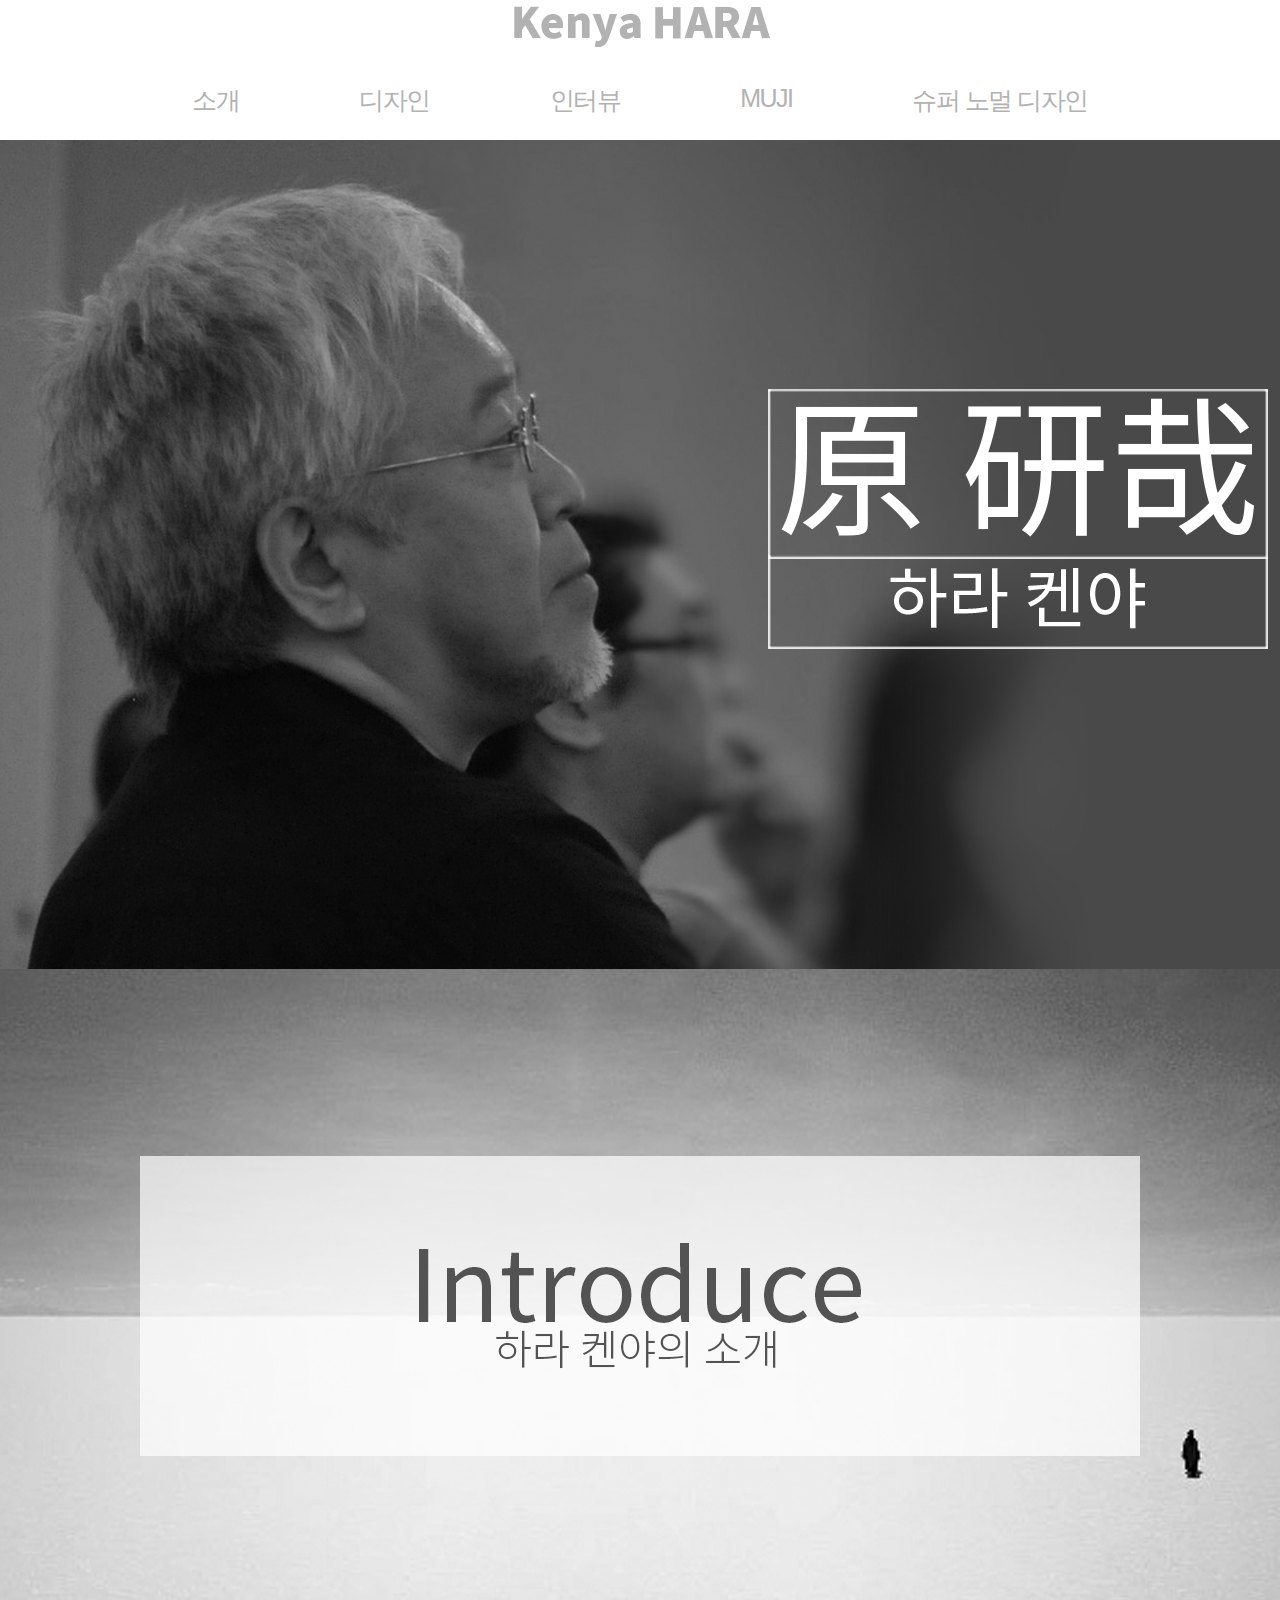
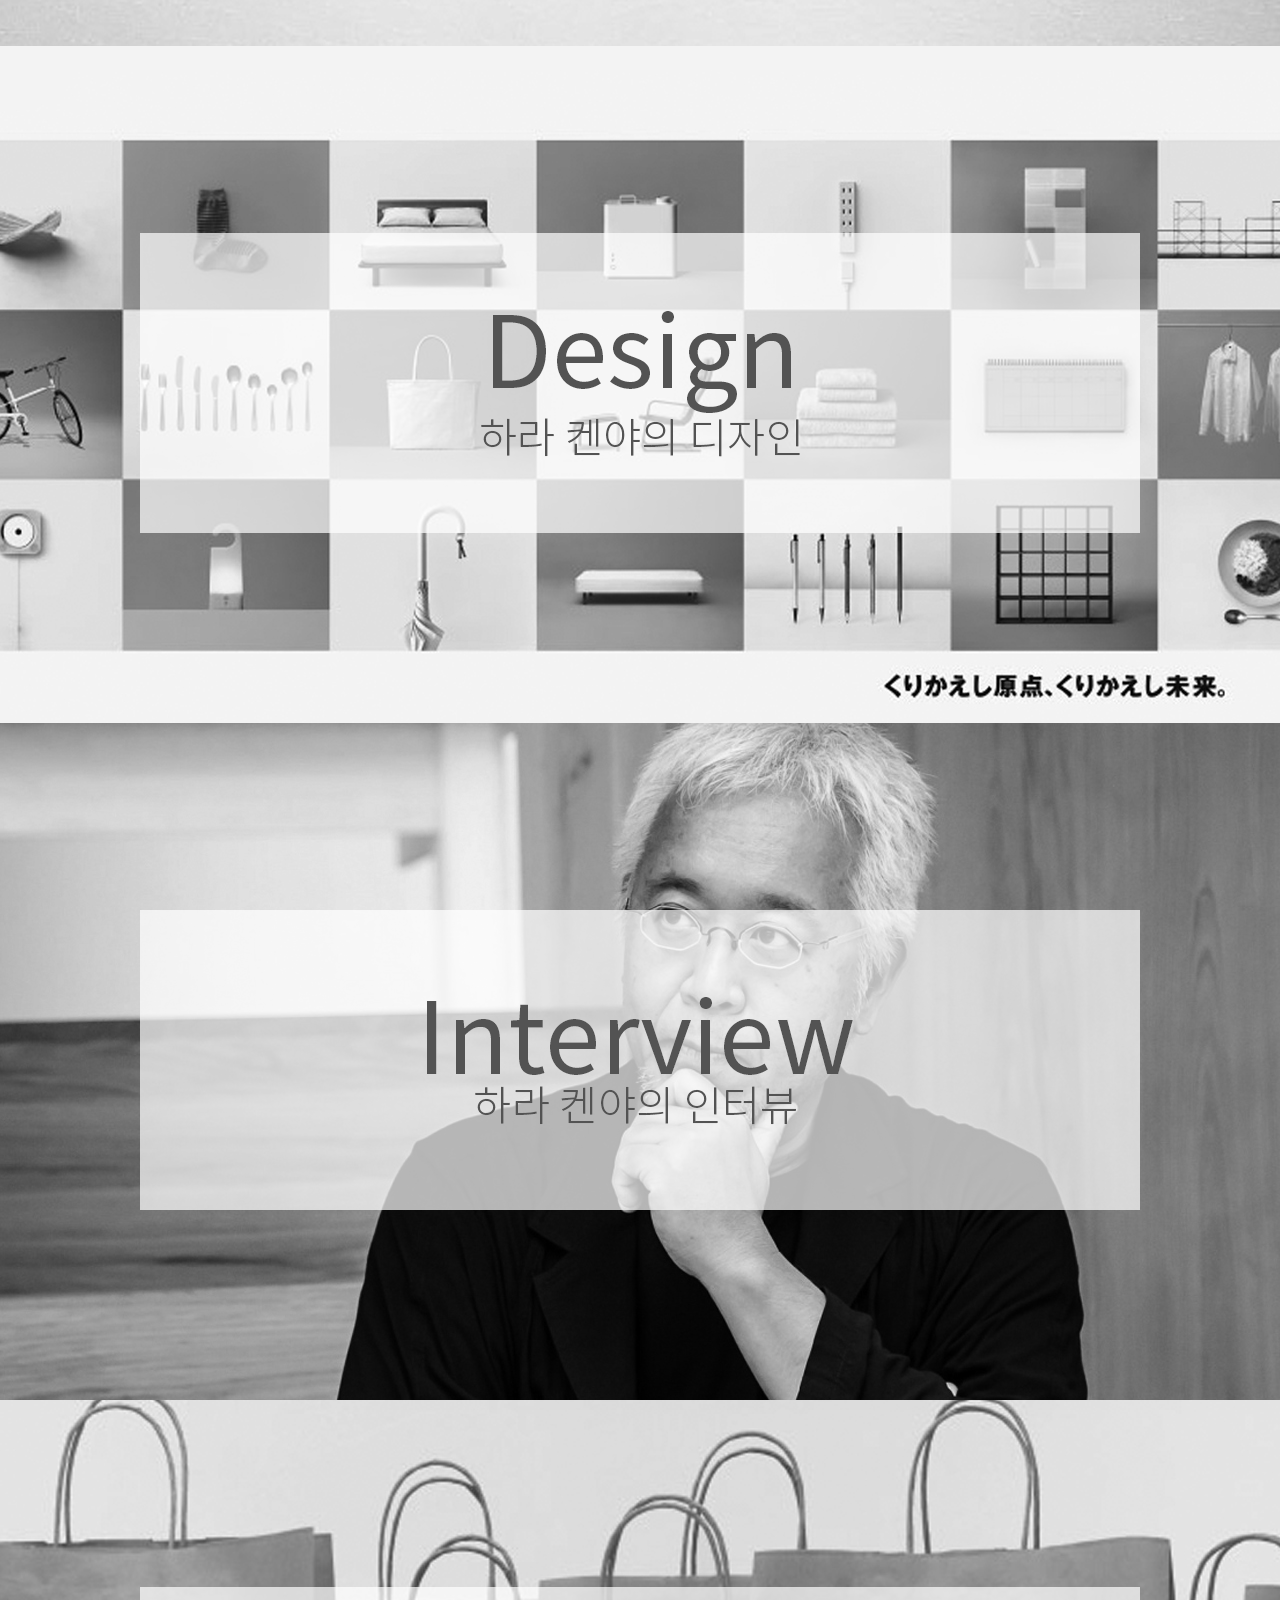
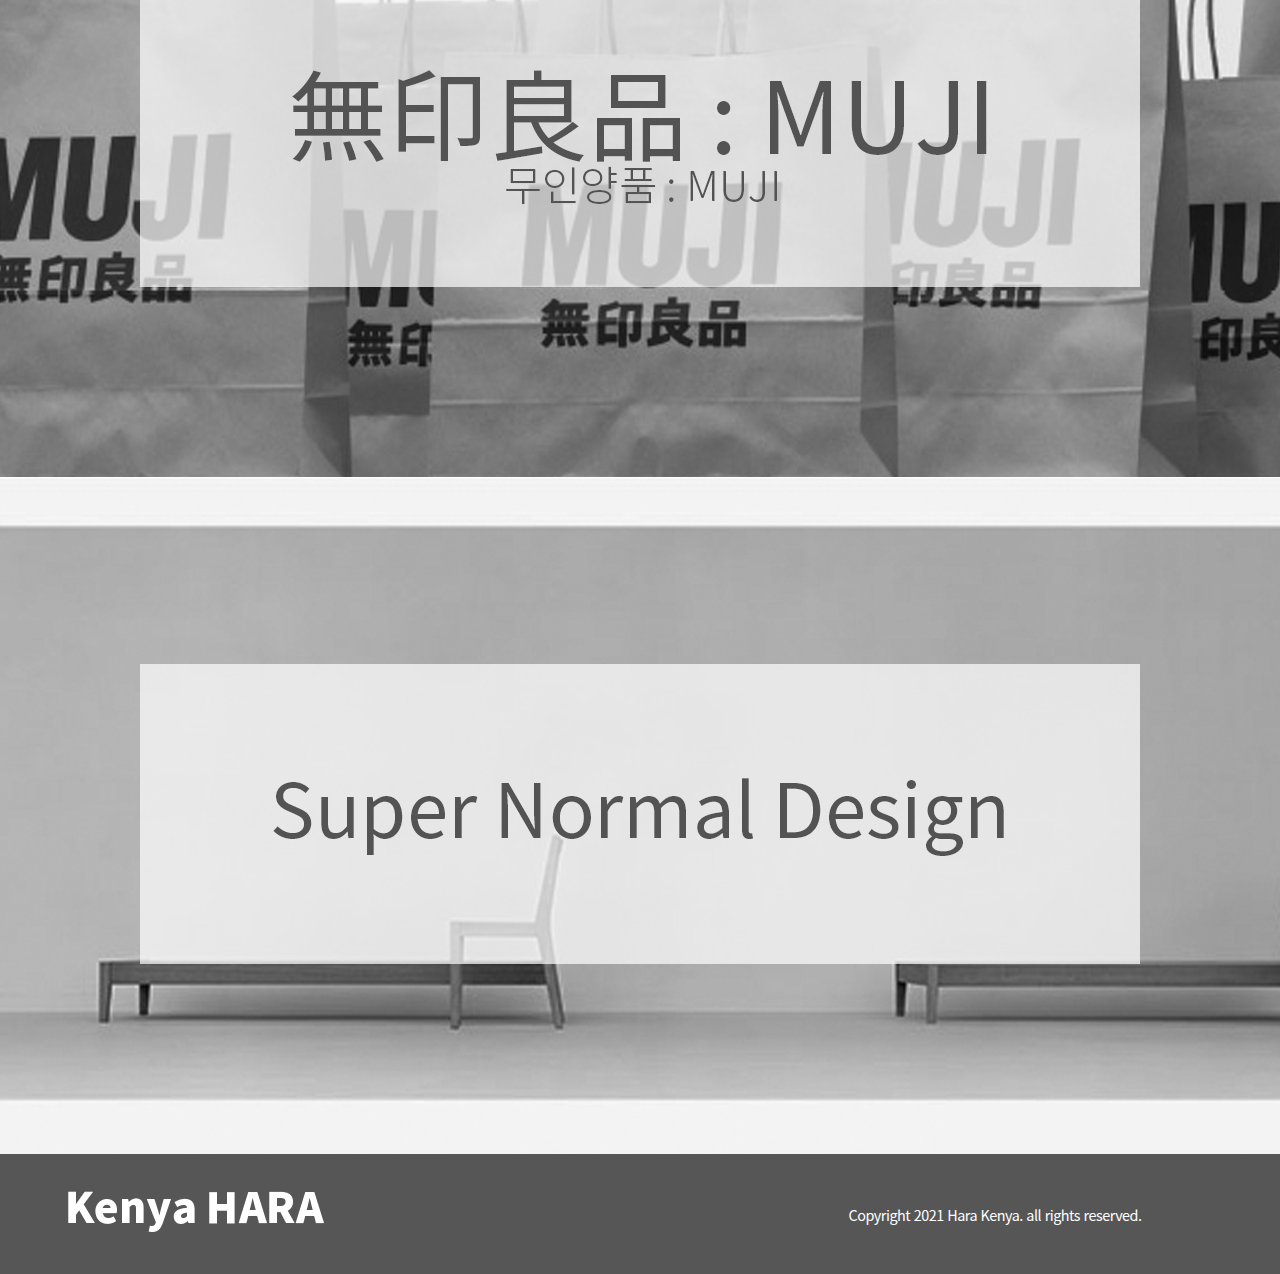
<file: index.html>
<!doctype html>
<html lang="ko" dir="ltr">
<head>
	<meta charset="utf-8">
	<title>Hara Kenya</title>
	<link rel="stylesheet" href="css/untitled.css">
</head>

<body>
	<header>
		<li><a href="untitled.html">
		<img src="img/fhrh.jpg" alt="로고">
			</a></li>
	</header>
	<nav>
		<div class="menu">
        <ul>
          <li><a href="sub01.html">소개</a></li>
          <li><a href="sub02.html">디자인</a></li>
          <li><a href="sub03.html">인터뷰</a></li>
          <li><a href="sub04.html">MUJI</a></li>
          <li><a href="sub05.html">슈퍼 노멀 디자인</a></li>
        </ul>
      </div>
	</nav>
	<section>
		<div class="bg bg1">
			<span class="tit1"><img src="img/mainlogo1.png" alt=""></span>
		</div>
		<div class="bg bg2">
			<span class="bg bg2 bg_ext">
				<a href="sub01.html">
					<img src="img/submain_logo1.png" alt=""></a></span>
		</div>
		<div class="bg bg3">
			<span class="bg bg3 bg_ext">
				<a href="sub02.html">
					<img src="img/submain_logo2.png" alt=""></a></span>
		</div>
		<div class="bg bg4">
			<span class="bg bg4 bg_ext">
				<a href="sub03.html">
					<img src="img/submain_logo3.png" alt=""></a></span>
		</div>
		<div class="bg bg5">
			<span class="bg bg5 bg_ext">
				<a href="sub04.html">
					<img src="img/submain_logo4.png" alt=""></a></span>
		</div>
		<div class="bg bg6">
			<span class="bg bg6 bg_ext">
				<a href="sub05.html">
					<img src="img/submain_logo5.png" alt=""></a></span>
		</div>
	</section>
	<footer>
		<div class="footerwrap">
			<div class="footerleft">
				<img src="img/logopng.png" alt="">
			</div>
			<div class="footerrignt">
				Copyright 2021 Hara Kenya. all rights reserved.
			</div>
		</div>
	</footer>
</body>
</html>
</file>
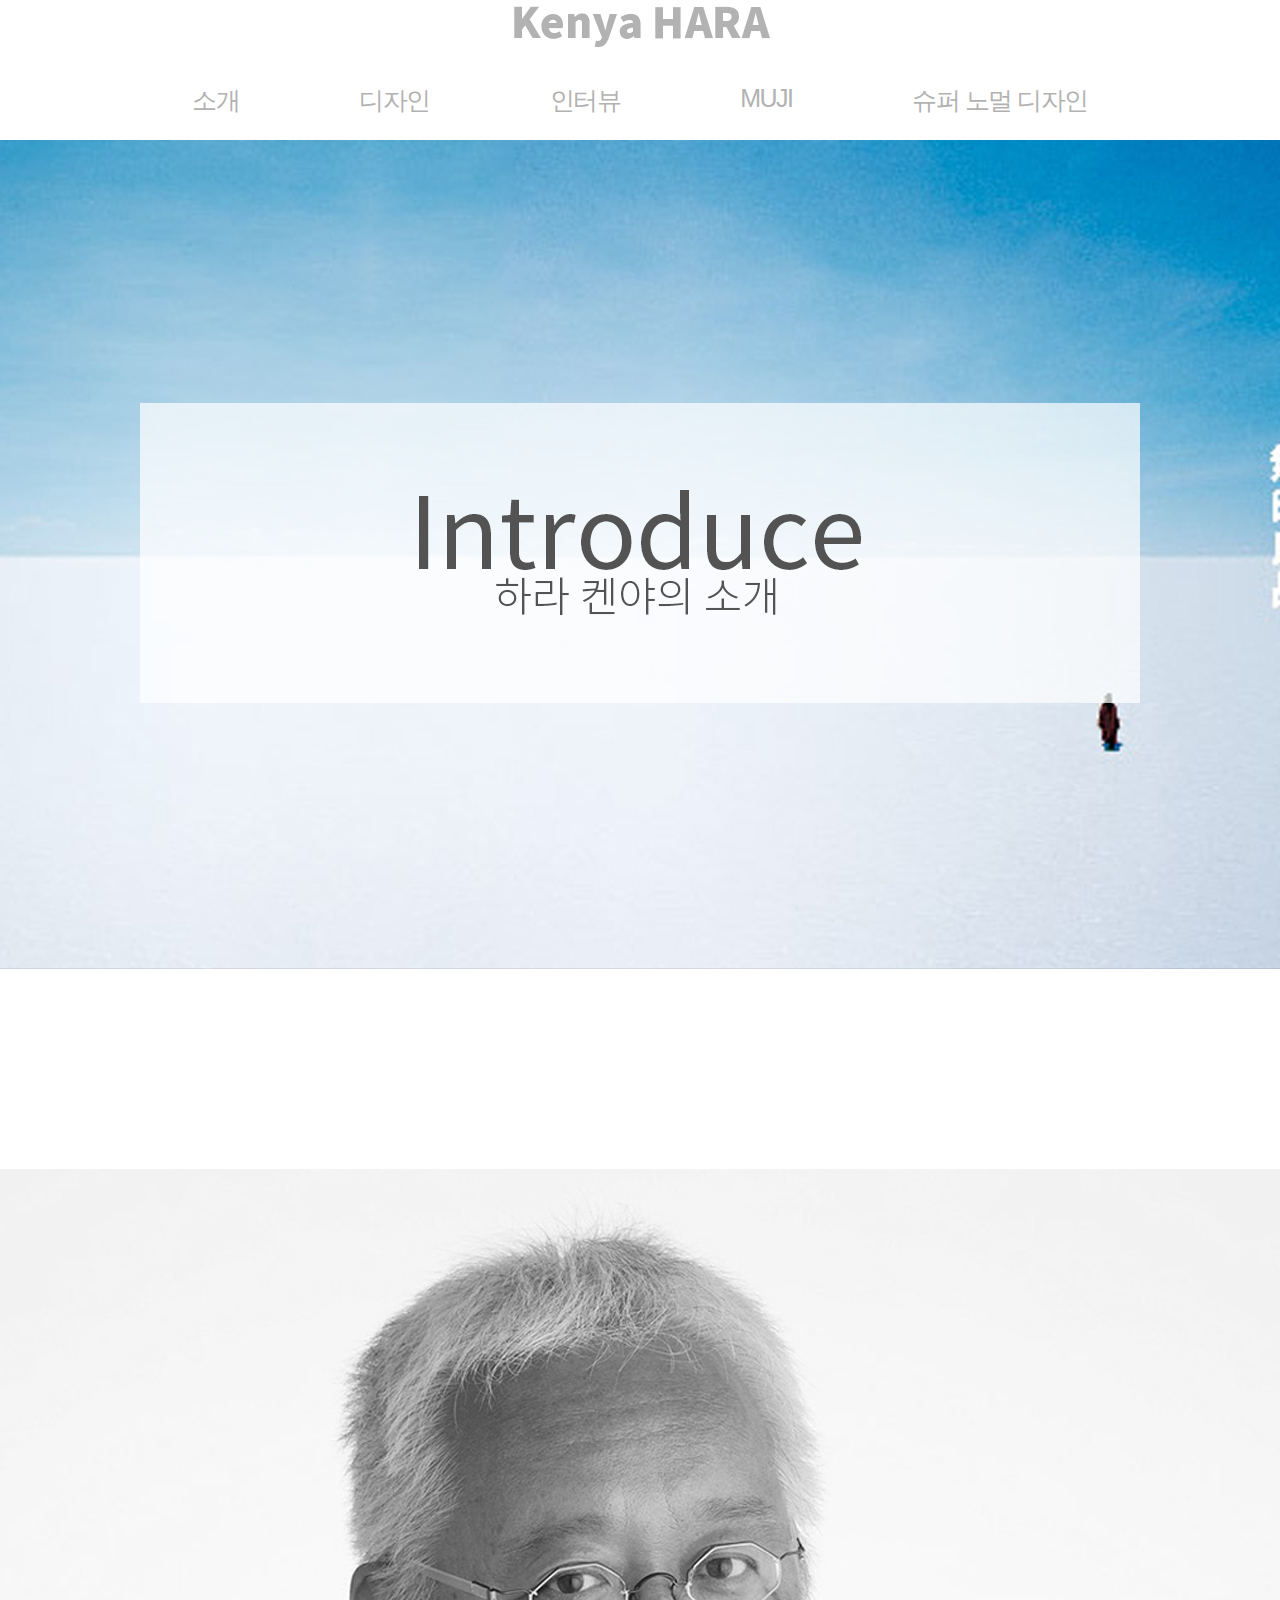
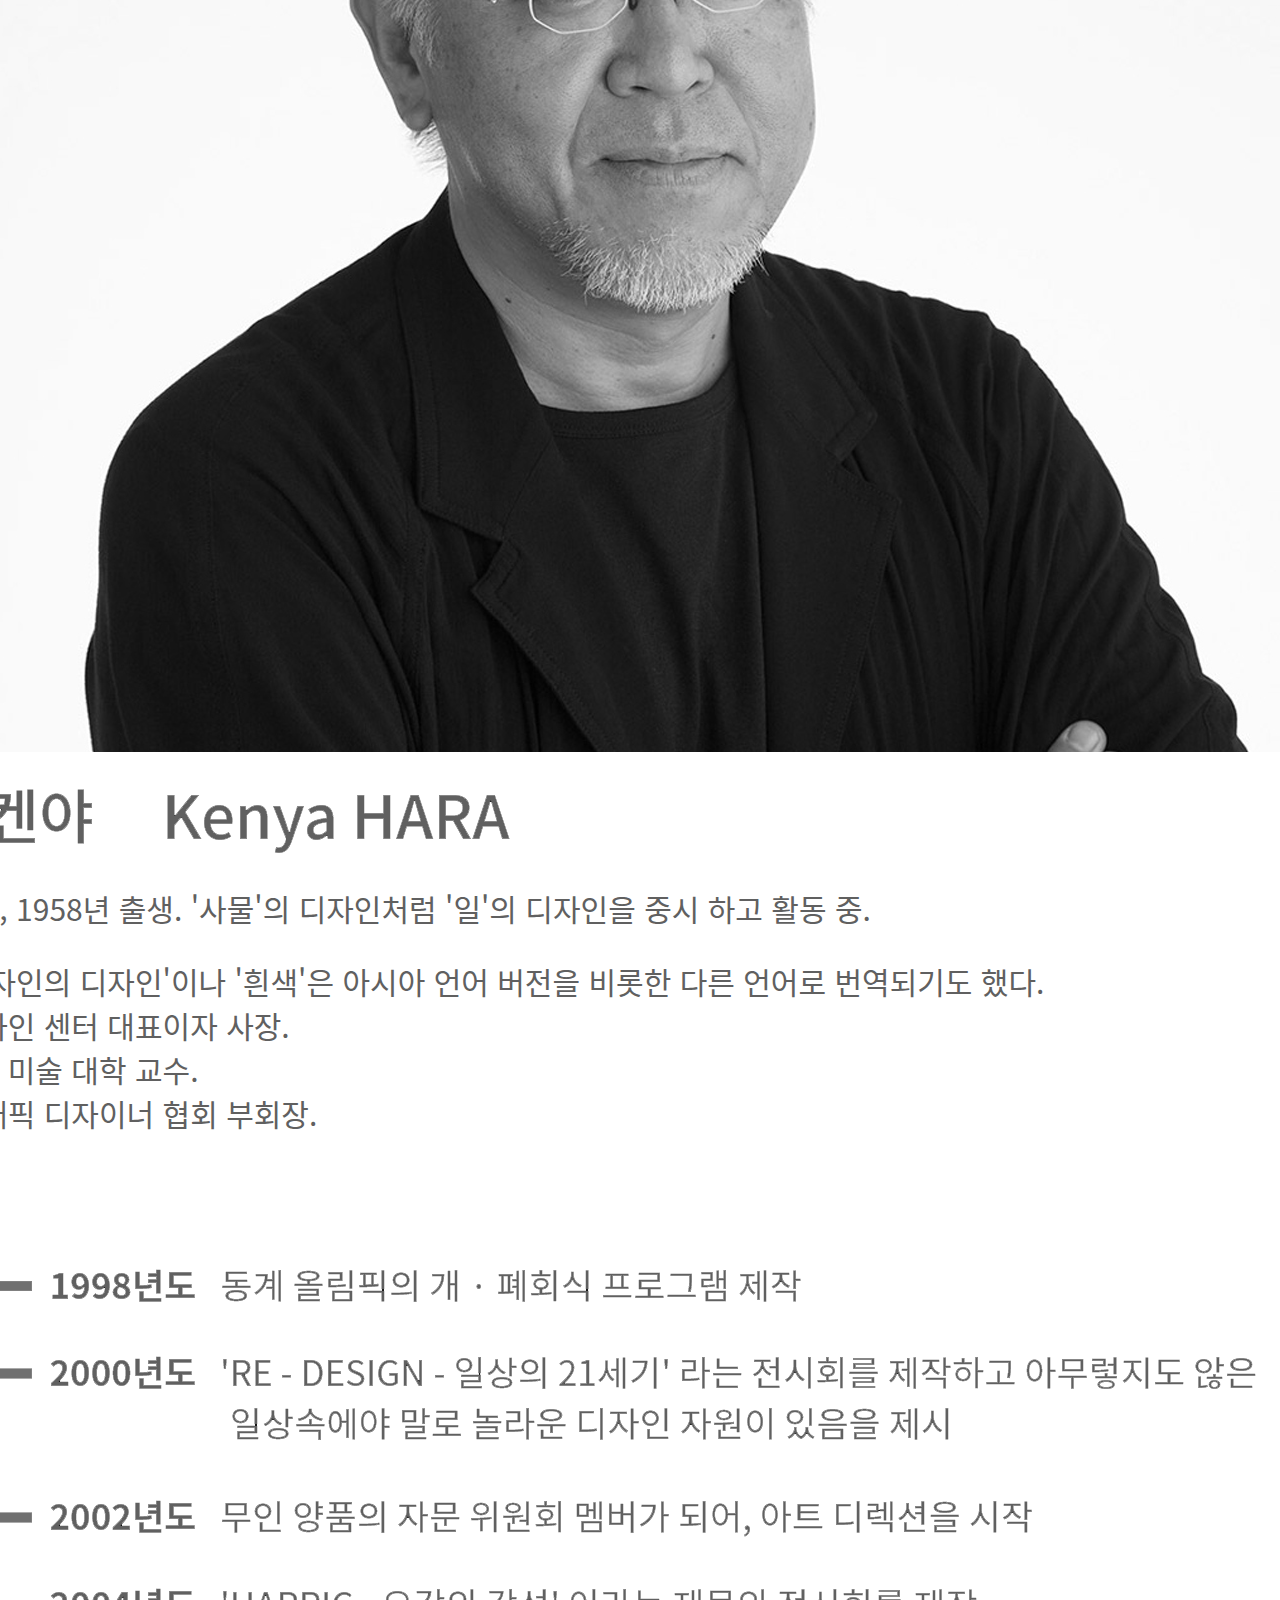
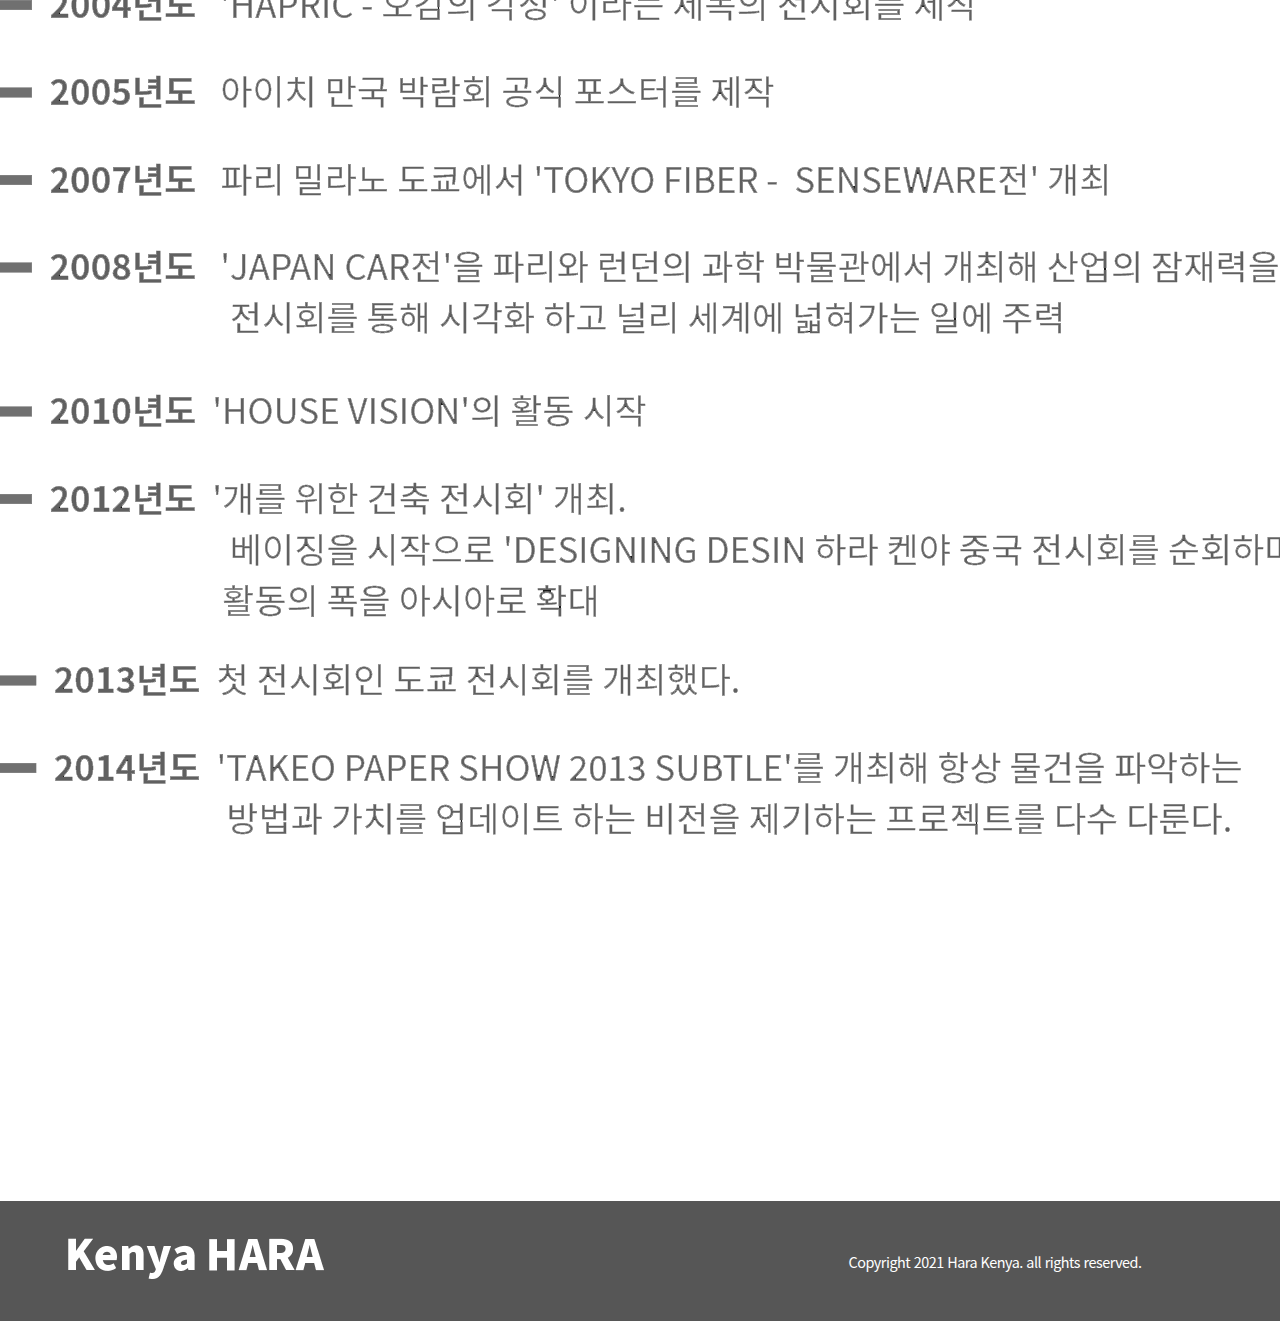
<file: sub01.html>
<!doctype html>
<html lang="ko" dir="ltr">
<head>
	<meta charset="utf-8">
	<title>Hara Kenya</title>
	<link rel="stylesheet" href="css/untitled.css">
</head>

<body>
	<header>
		<li><a href="index.html">
		<img src="img/fhrh.jpg" alt="로고">
			</a></li>
	</header>
	<nav>
		<div class="menu">
        <ul>
          <li><a href="sub01.html">소개</a></li>
          <li><a href="sub02.html">디자인</a></li>
          <li><a href="sub03.html">인터뷰</a></li>
          <li><a href="sub04.html">MUJI</a></li>
          <li><a href="sub05.html">슈퍼 노멀 디자인</a></li>
        </ul>
      </div>
	</nav>
	<section>
		<div class="bg bg1_1 bg_ext">
			<div class="sub_tit">
				<img src="img/submain_logo1.png" alt="">
			</div>
		</div>
		<div class="sub01_body">
			<div class="sub01_pic1">
				<img src="img/introduce.jpg" alt="">
			</div>
		</div>
		<div class="sub01_body2">
			<div class="sub01_title">
			<img src="img/subp_hara.png" alt="">
			</div>
		</div>
		<div class="sub01_body3">
			<div class="sub01_word1">
			디자이너, 1958년 출생. '사물'의 디자인처럼 '일'의 디자인을 중시 하고 활동 중.<br>
				<h6><br></h6>
				저서 '디자인의 디자인'이나 '흰색'은 아시아 언어 버전을 비롯한 다른 언어로 번역되기도 했다.<br>
일본 디자인 센터 대표이자 사장.<br>
무사시노 미술 대학 교수.<br>
일본 그래픽 디자이너 협회 부회장.<br>
			</div>
		</div>
		<div class="sub01_body4">
			<div class="sub01_img">
				<img src="img/sub1ha.png">
			</div>
		</div>

			

	</section>
	<footer>
		<div class="footerwrap">
			<div class="footerleft">
				<img src="img/logopng.png" alt="">
			</div>
			<div class="footerrignt">
				Copyright 2021 Hara Kenya. all rights reserved.
			</div>
		</div>
	</footer>
</body>
</html>
</file>
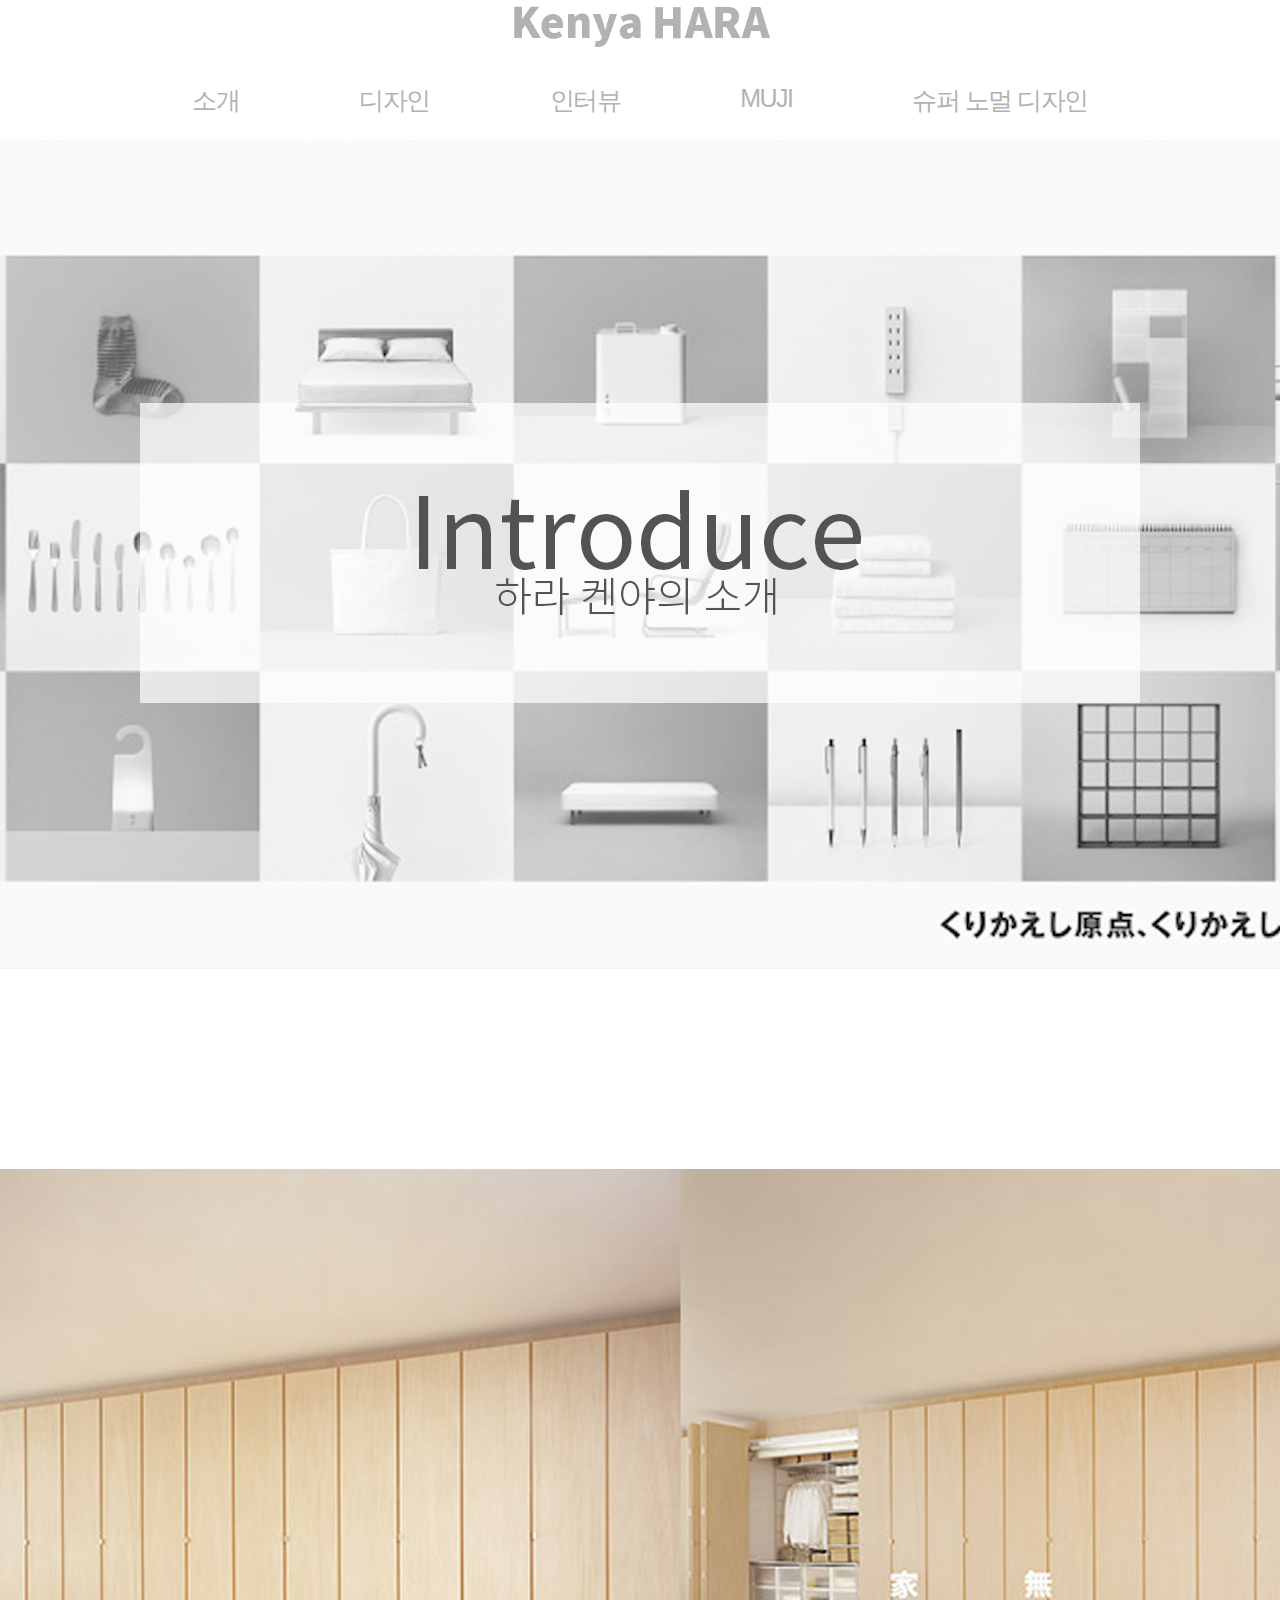
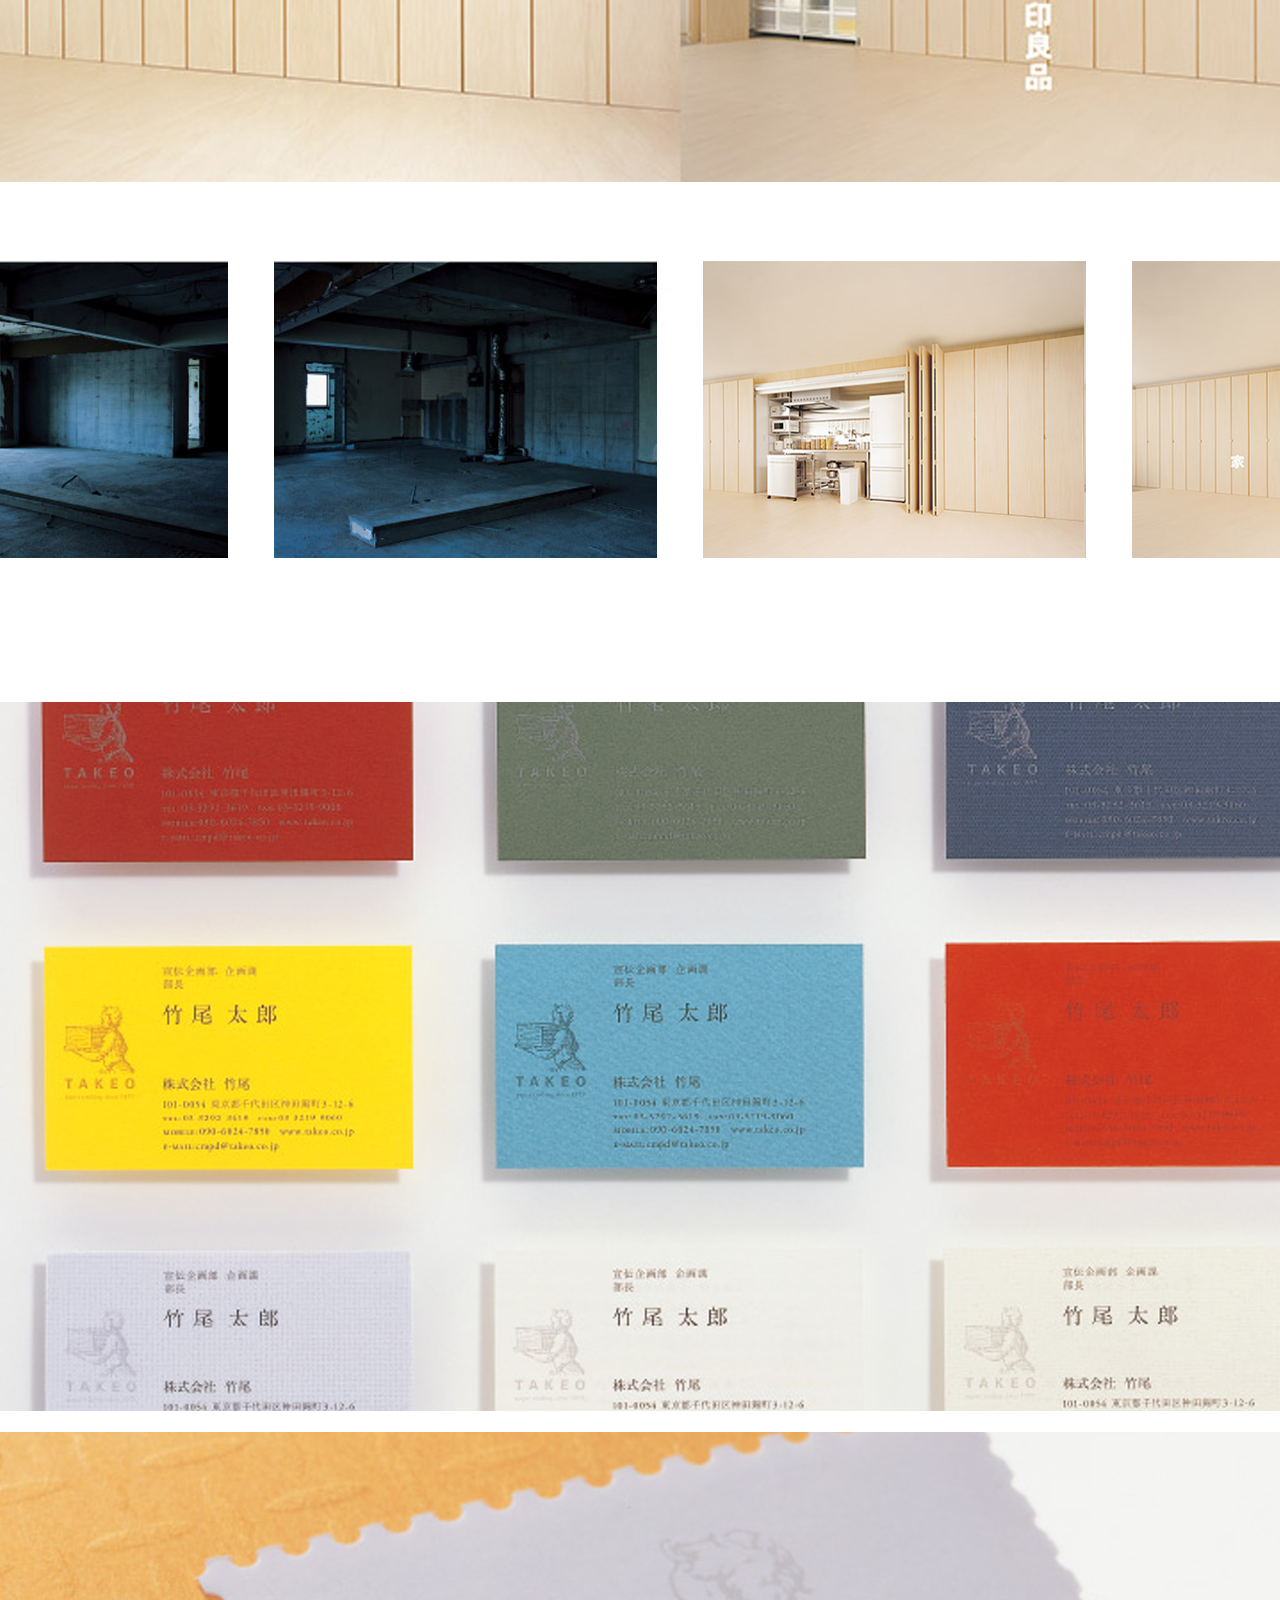
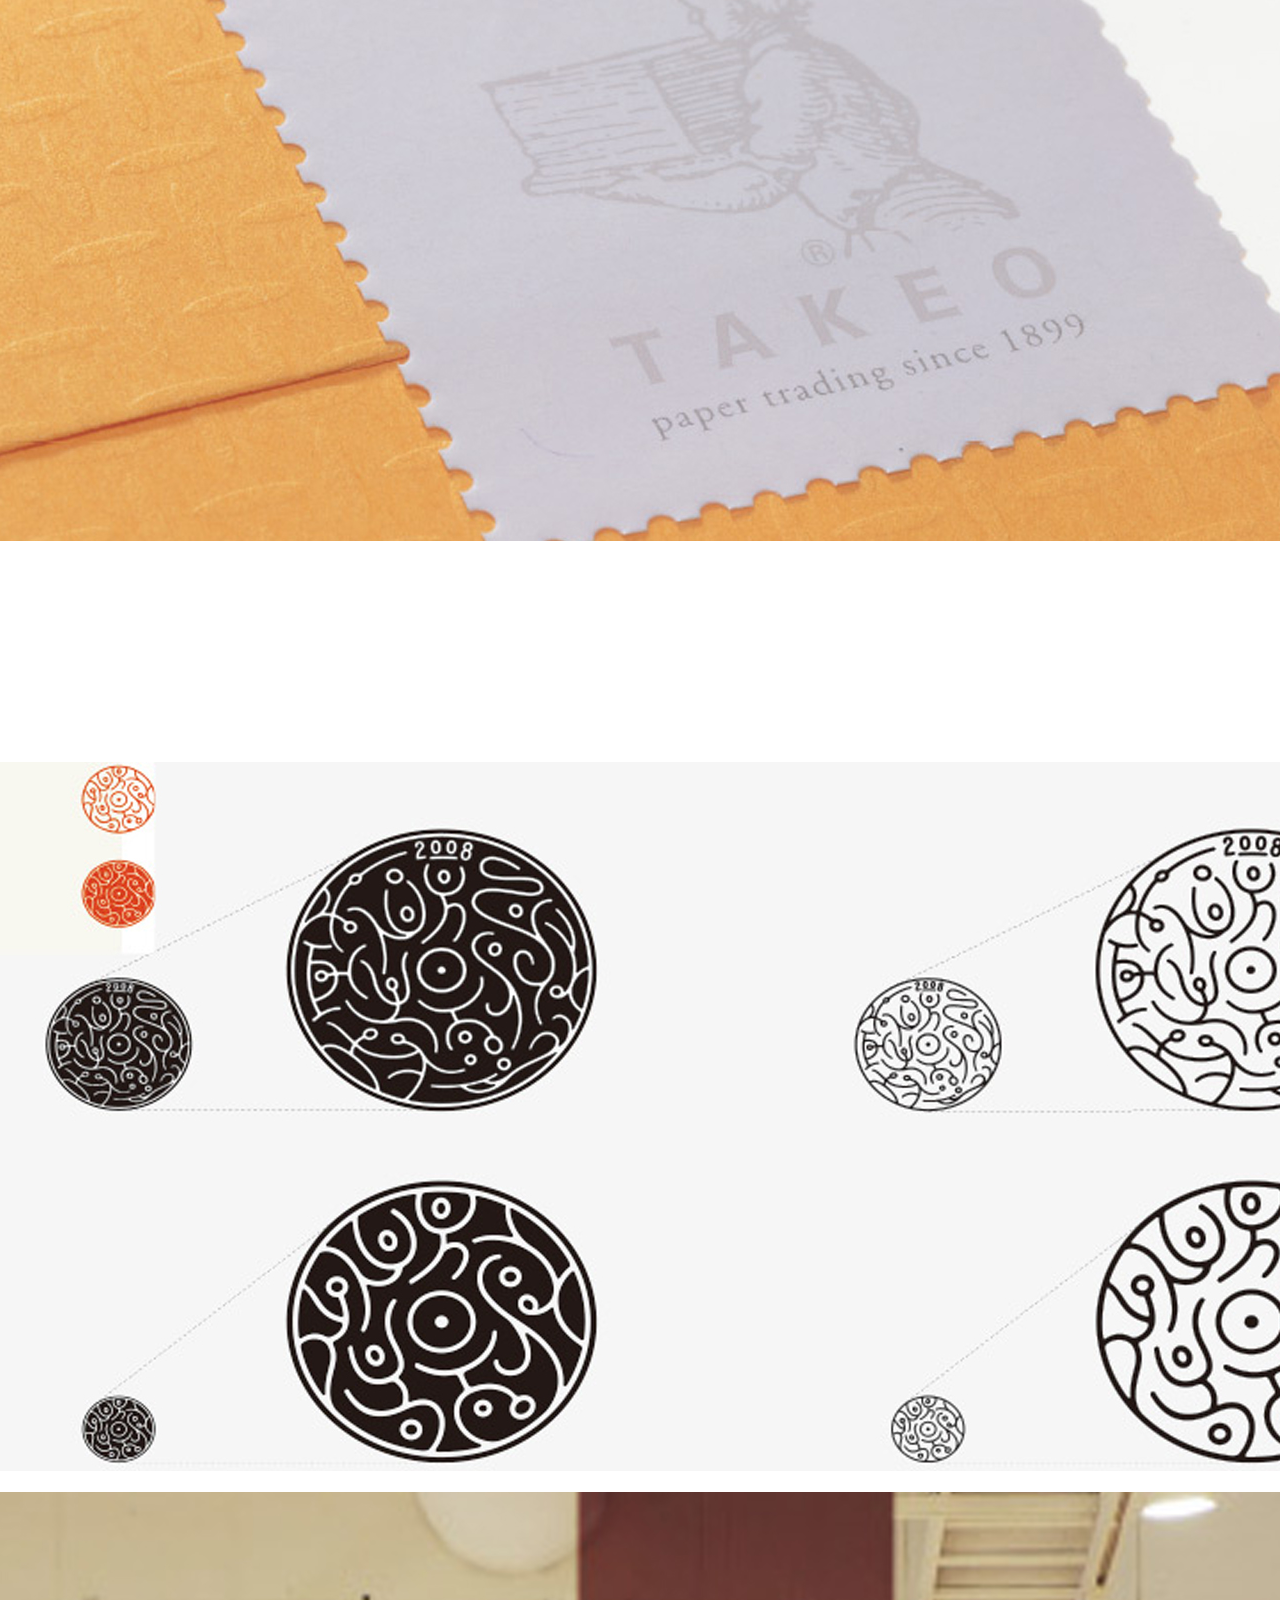
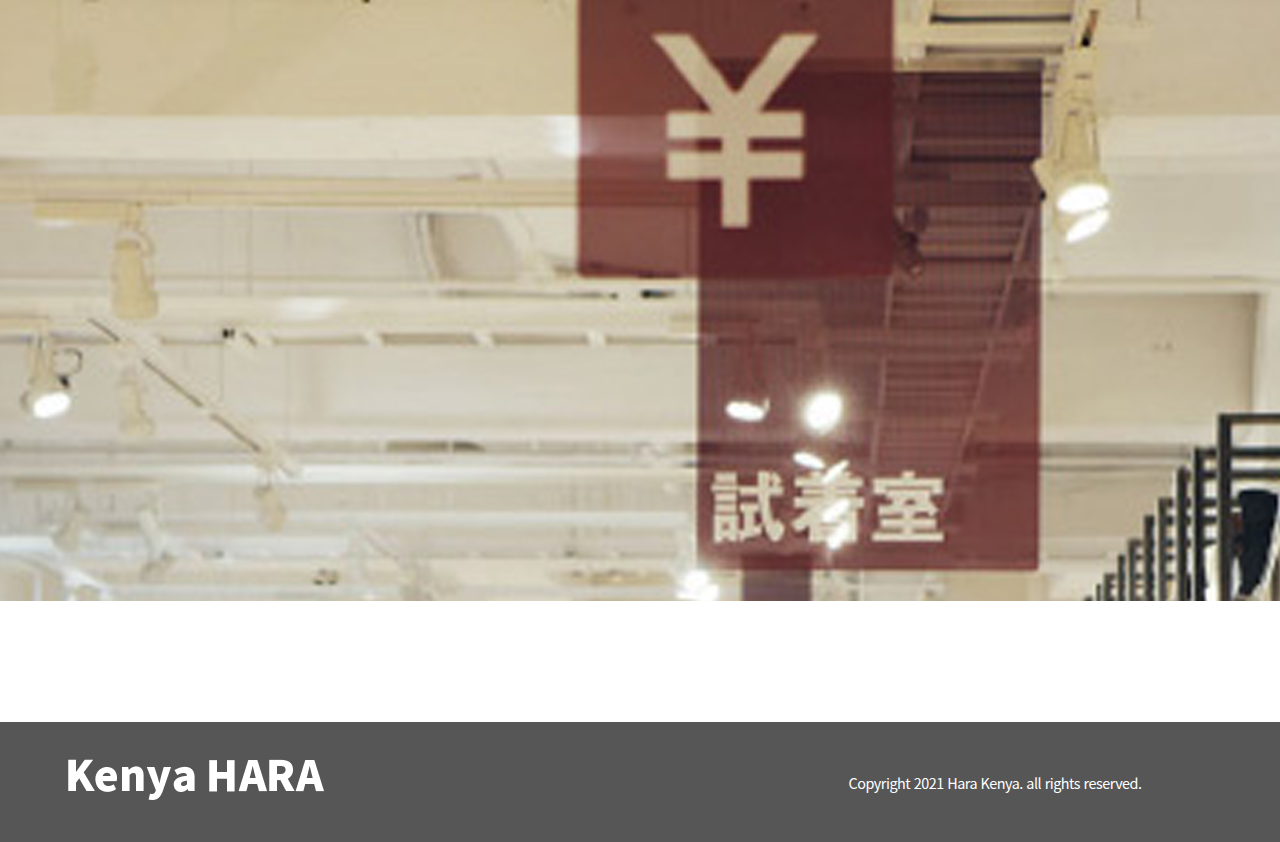
<file: sub02.html>
<!doctype html>
<html lang="ko" dir="ltr">
<head>
	<meta charset="utf-8">
	<title>Hara Kenya</title>
	<link rel="stylesheet" href="css/untitled.css">
</head>

<body>
	<header>
		<li><a href="index.html">
		<img src="img/fhrh.jpg" alt="로고">
			</a></li>
	</header>
	<nav>
		<div class="menu">
        <ul>
          <li><a href="sub01.html">소개</a></li>
          <li><a href="sub02.html">디자인</a></li>
          <li><a href="sub03.html">인터뷰</a></li>
          <li><a href="sub04.html">MUJI</a></li>
          <li><a href="sub05.html">슈퍼 노멀 디자인</a></li>
        </ul>
      </div>
	</nav>
	<section>
			<div class="bg bg1_2 bg_ext">
			<div class="sub_tit">
				<img src="img/submain_logo1.png" alt="">
			</div>
		</div>
		<div class="sub02_wrap1">
		<div class="sub2_img1">
			<img src="img/design1.jpg" alt="">
		</div>
			</div>
		<div class="container1">
			<div class="pic1">
				<img src="img/design2.jpg" alt="">
			</div>
			<div class="pic2">
				<img src="img/design3.jpg" alt="">
			</div>
			<div class="pic3">
				<img src="img/design4.jpg" alt="">
			</div>
			<div class="pix4">
					<img src="img/design5.jpg" alt="">
				</div>
		</div>
		<div class="sub02_wrap2">
			<div class="sub2_img2">
				<img src="img/design6.jpg" alt="">
			</div>
		</div>
		<div class="sub02_wrap3">
			<div class="sub2_img3">
				<img src="img/design7.jpg" alt="">
			</div>
		</div>
				<div class="sub02_wrap4">
			<div class="sub2_img4">
				<img src="img/design8.jpg" alt="">
			</div>
		</div>
				<div class="sub02_wrap5">
			<div class="sub2_img5">
				<img src="img/design9.jpg" alt="">
			</div>
		</div>
			</section>
	<footer>
		<div class="footerwrap">
			<div class="footerleft">
				<img src="img/logopng.png" alt="">
			</div>
			<div class="footerrignt">
				Copyright 2021 Hara Kenya. all rights reserved.
			</div>
		</div>
	</footer>
</body>
</html>
</file>
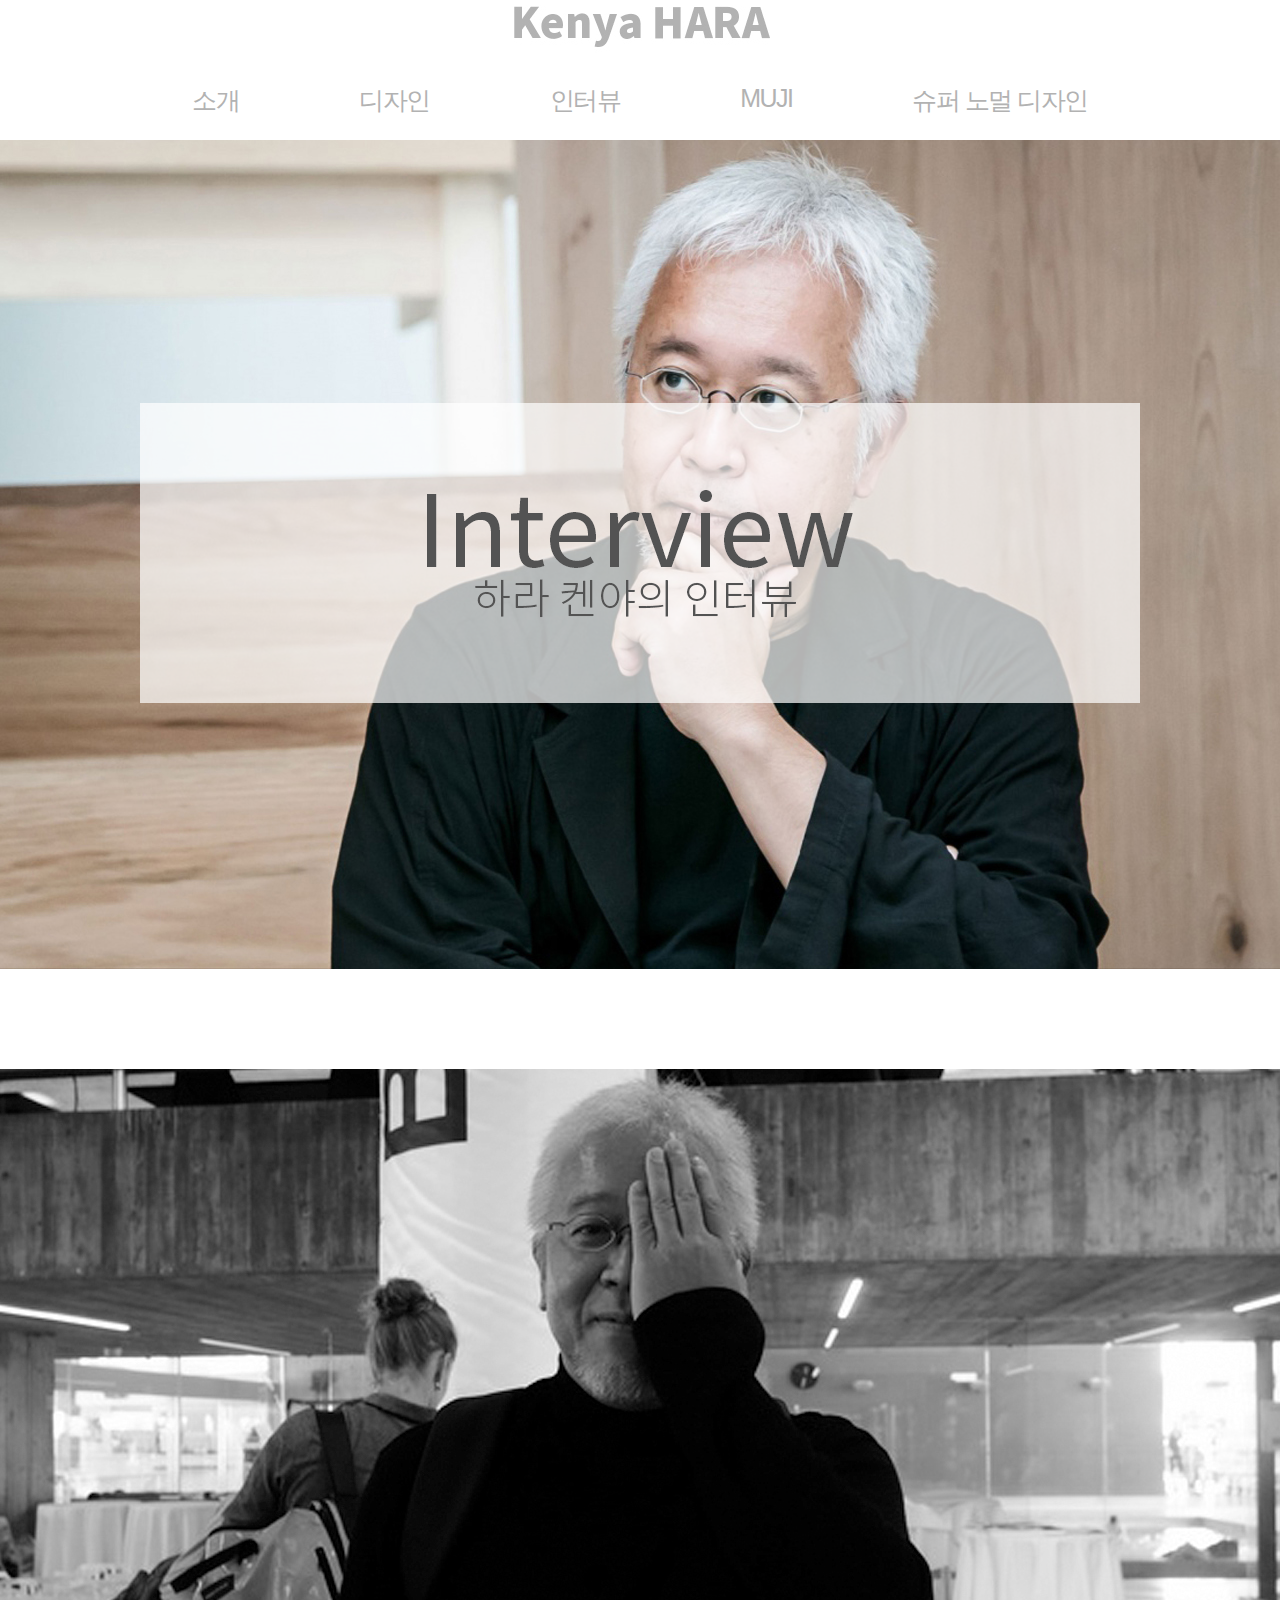
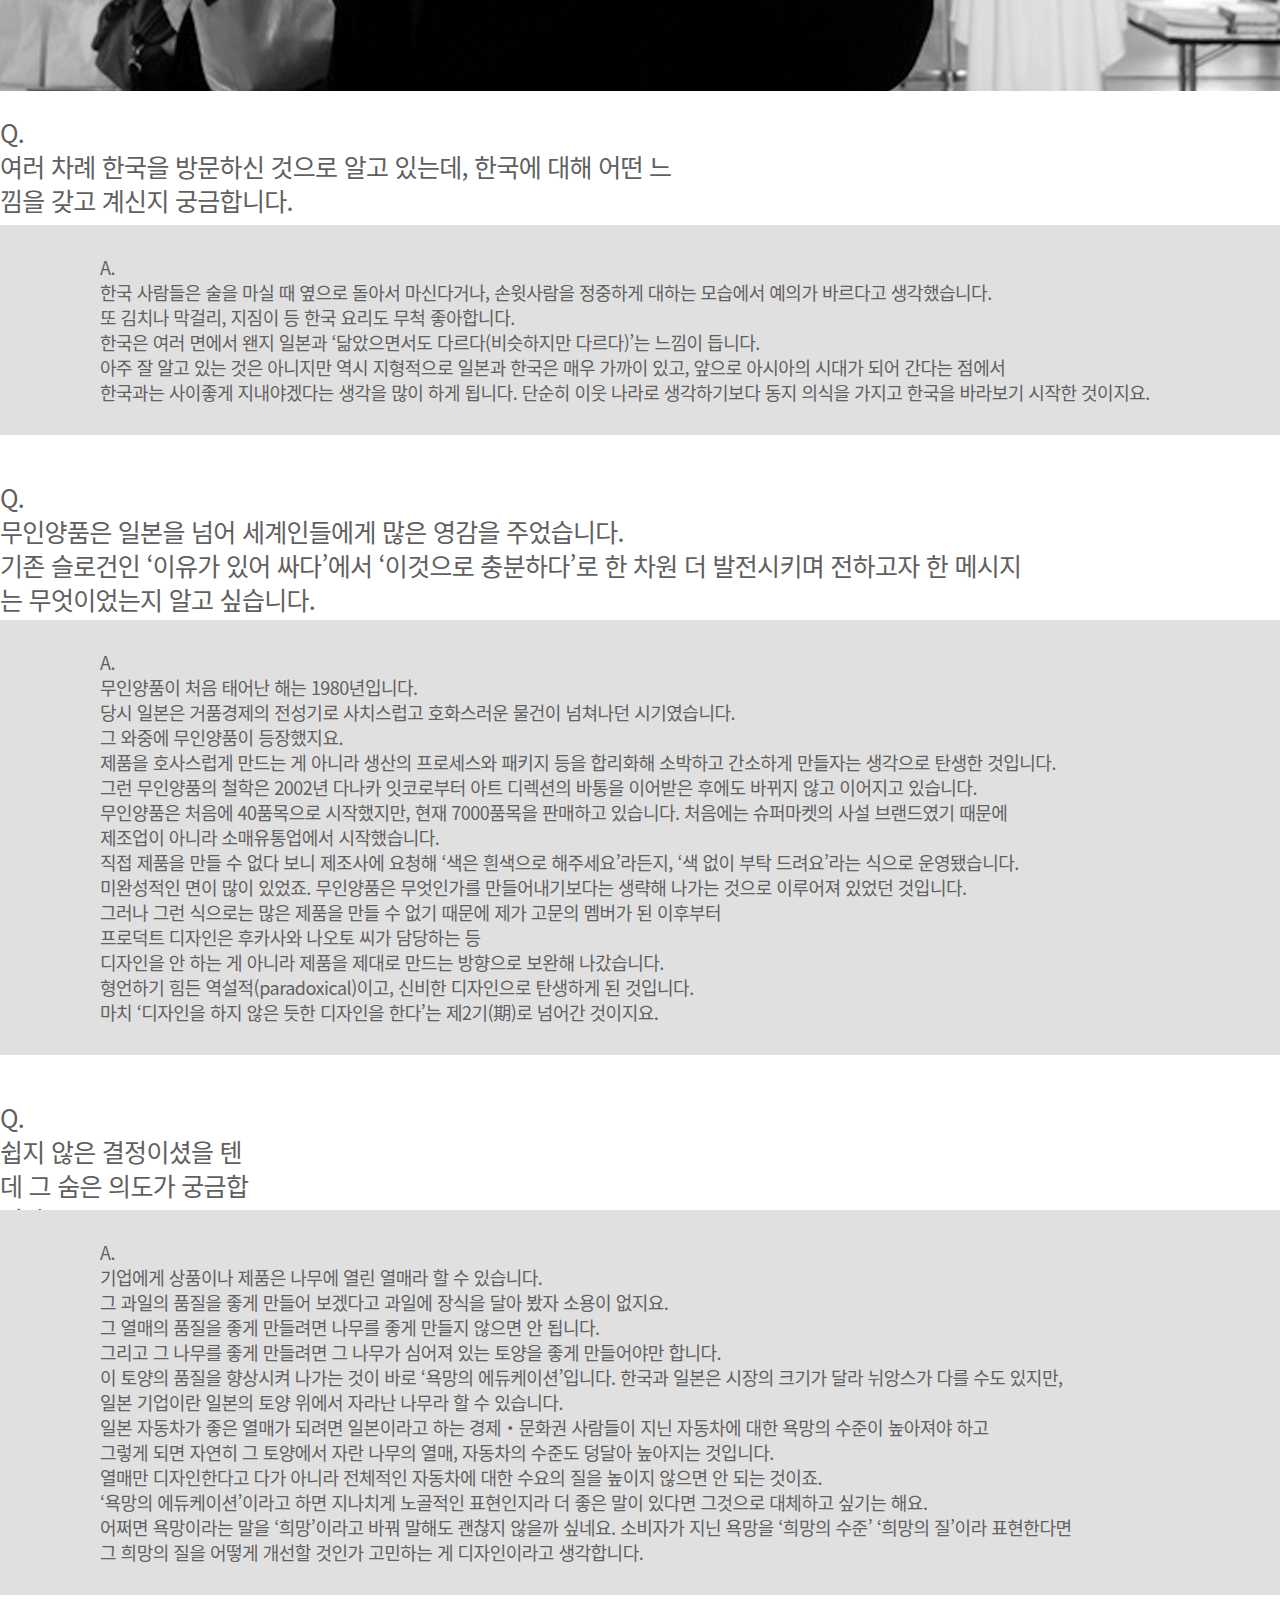
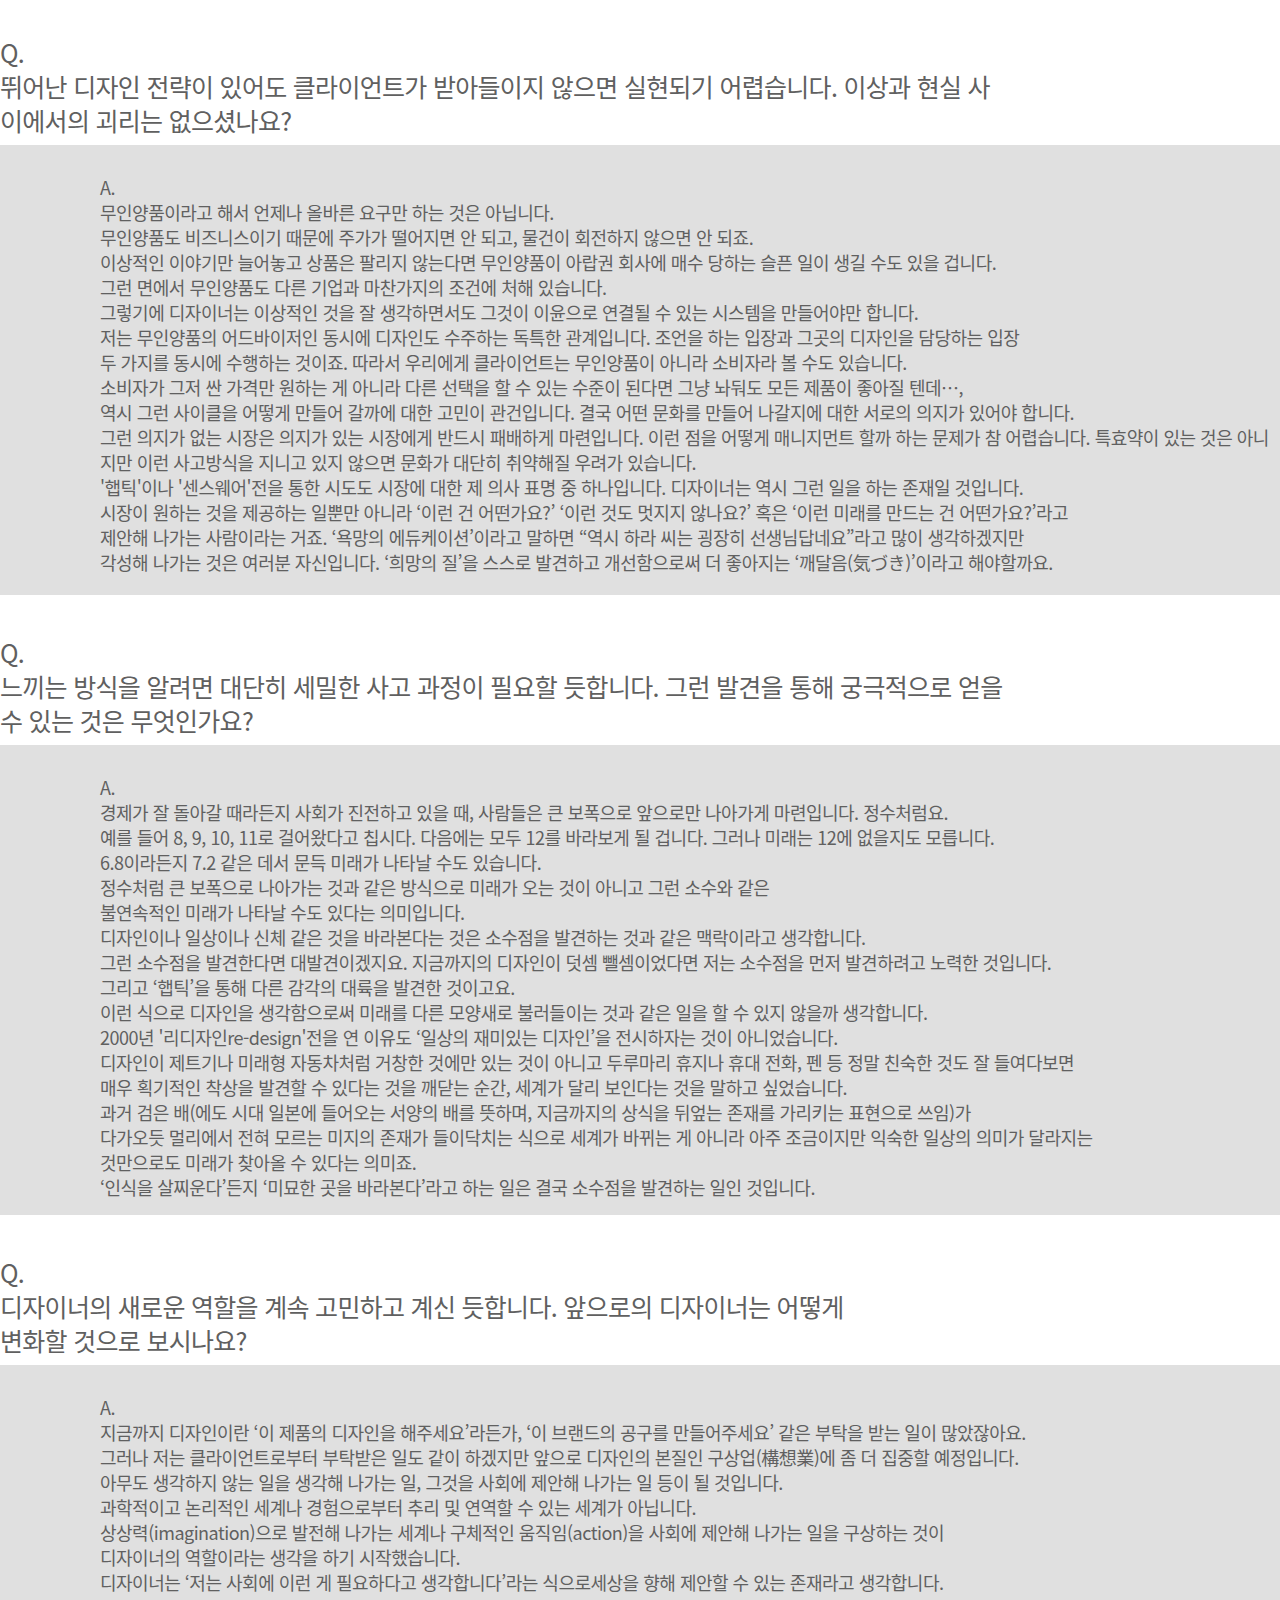
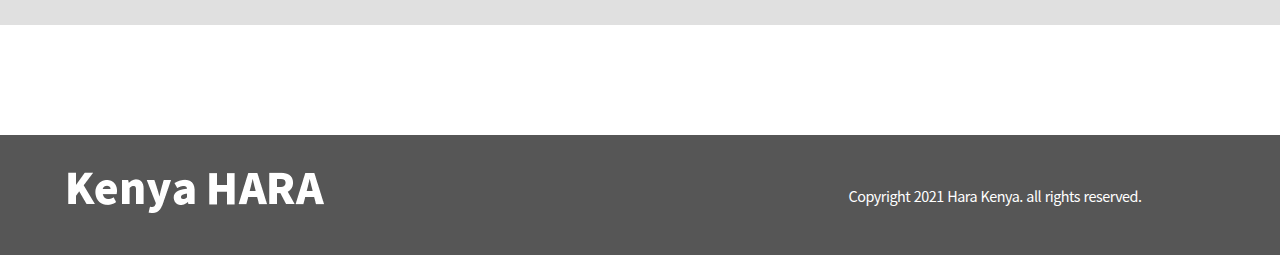
<file: sub03.html>
<!doctype html>
<html lang="ko" dir="ltr">
<head>
	<meta charset="utf-8">
	<title>Hara Kenya</title>
	<link rel="stylesheet" href="css/untitled.css">
</head>

<body>
	<header>
		<li><a href="index.html">
		<img src="img/fhrh.jpg" alt="로고">
			</a></li>
	</header>
	<nav>
		<div class="menu">
        <ul>
          <li><a href="sub01.html">소개</a></li>
          <li><a href="sub02.html">디자인</a></li>
          <li><a href="sub03.html">인터뷰</a></li>
          <li><a href="sub04.html">MUJI</a></li>
          <li><a href="sub05.html">슈퍼 노멀 디자인</a></li>
        </ul>
      </div>
	</nav>
	<section>
		<div class="bg bg1_3 bg_ext">
			<div class="sub_tit">
				<img src="img/submain_logo3.png" alt="">
			</div>
		</div>
		<div class="sub03_wrap">
			<div class="sub03_pic">
				<img src="img/interview.jpg" alt="">
			</div>
			</div>
		<div class="sub03_wrap2">
					<div class="sub03_q1">
				Q.<br>여러 차례 한국을 방문하신 것으로 알고 있는데, 한국에 대해 어떤 느낌을 갖고 계신지 궁금합니다.
		</div>
			</div>
		<div class="sub03_wrap3">
				<div class="sub03_a1">
A.<br>한국 사람들은 술을 마실 때 옆으로 돌아서 마신다거나, 손윗사람을 정중하게 대하는 모습에서 예의가 바르다고 생각했습니다.<br>
또 김치나 막걸리, 지짐이 등 한국 요리도 무척 좋아합니다.<br>
한국은 여러 면에서 왠지 일본과 ‘닮았으면서도 다르다(비슷하지만 다르다)’는 느낌이 듭니다.<br>
아주 잘 알고 있는 것은 아니지만 역시 지형적으로 일본과 한국은 매우 가까이 있고, 앞으로 아시아의 시대가 되어 간다는 점에서<br>
한국과는 사이좋게 지내야겠다는 생각을 많이 하게 됩니다.
단순히 이웃 나라로 생각하기보다 동지 의식을 가지고 한국을 바라보기 시작한 것이지요.
		</div>
			</div>
		<div class="sub03_wrap4">
			<div class="sub03_q2">
				Q.<br>무인양품은 일본을 넘어 세계인들에게 많은 영감을 주었습니다.<br>
기존 슬로건인 ‘이유가 있어 싸다’에서 ‘이것으로 충분하다’로 한 차원 더 발전시키며 전하고자 한 메시지는 무엇이었는지 알고 싶습니다. 
			</div>
		</div>
		<div class="sub03_wrap5">
			<div class="sub03_a2">
			A.<br>무인양품이 처음 태어난 해는 1980년입니다.<br>
당시 일본은 거품경제의 전성기로 사치스럽고 호화스러운 물건이 넘쳐나던 시기였습니다.<br>그 와중에 무인양품이 등장했지요.<br>
제품을 호사스럽게 만드는 게 아니라 생산의 프로세스와 패키지 등을 합리화해 소박하고 간소하게 만들자는 생각으로 탄생한 것입니다.<br>
그런 무인양품의 철학은 2002년 다나카 잇코로부터 아트 디렉션의 바통을 이어받은 후에도 바뀌지 않고 이어지고 있습니다.<br>
무인양품은 처음에 40품목으로 시작했지만, 현재 7000품목을 판매하고 있습니다.
처음에는 슈퍼마켓의 사설 브랜드였기 때문에<br> 제조업이 아니라 소매유통업에서 시작했습니다.<br>
직접 제품을 만들 수 없다 보니 제조사에 요청해 ‘색은 흰색으로 해주세요’라든지, ‘색 없이 부탁 드려요’라는 식으로 운영됐습니다.<br>
미완성적인 면이 많이 있었죠. 무인양품은 무엇인가를 만들어내기보다는 생략해 나가는 것으로 이루어져 있었던 것입니다.<br>
그러나 그런 식으로는 많은 제품을 만들 수 없기 때문에 제가 고문의 멤버가 된 이후부터<br>
프로덕트 디자인은 후카사와 나오토 씨가 담당하는  등<br>
디자인을 안 하는 게 아니라 제품을 제대로 만드는 방향으로 보완해 나갔습니다.<br>
형언하기 힘든 역설적(paradoxical)이고, 신비한 디자인으로 탄생하게 된 것입니다.<br>
마치 ‘디자인을 하지 않은 듯한 디자인을 한다’는 제2기(期)로 넘어간 것이지요.<br>

			</div>
		</div>
		<div class="sub03_wrap6">
			<div class="sub03_q3">
				Q.<br>쉽지 않은 결정이셨을 텐데 그 숨은 의도가 궁금합니다. 
			</div>
		</div>
		<div class="sub03_wrap7">
			<div class="sub03_a3">
			A.<br>기업에게 상품이나 제품은 나무에 열린 열매라 할 수 있습니다.<br>
그 과일의 품질을 좋게 만들어 보겠다고 과일에 장식을 달아 봤자 소용이 없지요.<br>
그 열매의 품질을 좋게 만들려면 나무를 좋게 만들지 않으면 안 됩니다.<br>
그리고 그 나무를 좋게 만들려면 그 나무가 심어져 있는 토양을 좋게 만들어야만 합니다.<br>
이 토양의 품질을 향상시켜 나가는 것이 바로 ‘욕망의 에듀케이션’입니다. 한국과 일본은 시장의 크기가 달라 뉘앙스가 다를 수도 있지만,<br>
일본 기업이란 일본의 토양 위에서 자라난 나무라 할 수 있습니다.<br>
일본 자동차가 좋은 열매가 되려면 일본이라고 하는 경제・문화권 사람들이 지닌 자동차에 대한 욕망의 수준이 높아져야 하고<br>
그렇게 되면 자연히 그 토양에서 자란 나무의 열매, 자동차의 수준도 덩달아 높아지는 것입니다.<br>
열매만 디자인한다고 다가 아니라 전체적인 자동차에 대한 수요의 질을 높이지 않으면 안 되는 것이죠.<br>
‘욕망의 에듀케이션’이라고 하면 지나치게 노골적인 표현인지라 더 좋은 말이 있다면 그것으로 대체하고 싶기는 해요.<br>
어쩌면 욕망이라는 말을 ‘희망’이라고 바꿔 말해도 괜찮지 않을까 싶네요. 소비자가 지닌 욕망을 ‘희망의 수준’ ‘희망의 질’이라 표현한다면<br>
그 희망의 질을 어떻게 개선할 것인가 고민하는 게 디자인이라고 생각합니다.
			</div>
		</div>
		<div class="sub03_wrap8">
			<div class="sub03_q4">
				Q.<br>뛰어난 디자인 전략이 있어도 클라이언트가 받아들이지 않으면 실현되기 어렵습니다. 이상과 현실 사이에서의 괴리는 없으셨나요? 
			</div>
		</div>
		<div class="sub03_wrap9">
			<div class="sub03_a4">
				A.<br>무인양품이라고 해서 언제나 올바른 요구만 하는 것은 아닙니다.<br>
무인양품도 비즈니스이기 때문에 주가가 떨어지면 안 되고, 물건이 회전하지 않으면 안 되죠.<br>
이상적인 이야기만 늘어놓고 상품은 팔리지 않는다면 무인양품이 아랍권 회사에 매수 당하는 슬픈 일이 생길 수도 있을 겁니다.<br>
그런 면에서 무인양품도 다른 기업과 마찬가지의 조건에 처해 있습니다.<br>
그렇기에 디자이너는 이상적인 것을 잘 생각하면서도 그것이 이윤으로 연결될 수 있는 시스템을 만들어야만 합니다.<br>
저는 무인양품의 어드바이저인 동시에 디자인도 수주하는 독특한 관계입니다. 조언을 하는 입장과 그곳의 디자인을 담당하는 입장<br>
두 가지를 동시에 수행하는 것이죠. 따라서 우리에게 클라이언트는 무인양품이 아니라 소비자라 볼 수도 있습니다.<br>
소비자가 그저 싼 가격만 원하는 게 아니라 다른 선택을 할 수 있는 수준이 된다면 그냥 놔둬도 모든 제품이 좋아질 텐데…,<br>
역시 그런 사이클을 어떻게 만들어 갈까에 대한 고민이 관건입니다. 결국 어떤 문화를 만들어 나갈지에 대한 서로의 의지가 있어야 합니다.<br>
그런 의지가 없는 시장은 의지가 있는 시장에게 반드시 패배하게 마련입니다. 이런 점을 어떻게 매니지먼트 할까 하는 문제가 참 어렵습니다.
특효약이 있는 것은 아니지만 이런 사고방식을 지니고 있지 않으면 문화가 대단히 취약해질 우려가 있습니다.<br>
'햅틱'이나 '센스웨어'전을 통한 시도도 시장에 대한 제 의사 표명 중 하나입니다. 디자이너는 역시 그런 일을 하는 존재일 것입니다.<br>
시장이 원하는 것을 제공하는 일뿐만 아니라 ‘이런 건 어떤가요?’ ‘이런 것도 멋지지 않나요?’ 혹은 ‘이런 미래를 만드는 건 어떤가요?’라고<br>
제안해 나가는 사람이라는 거죠. ‘욕망의 에듀케이션’이라고 말하면 “역시 하라 씨는 굉장히 선생님답네요”라고 많이 생각하겠지만<br>
각성해 나가는 것은 여러분 자신입니다. ‘희망의 질’을 스스로 발견하고 개선함으로써 더 좋아지는 ‘깨달음(気づき)’이라고 해야할까요.<br>
			</div>
		</div>
				<div class="sub03_wrap10">
			<div class="sub03_q5">
Q.<br>느끼는 방식을 알려면 대단히 세밀한 사고 과정이 필요할 듯합니다. 그런 발견을 통해 궁극적으로 얻을 수 있는 것은 무엇인가요?
			</div>
		</div>
				<div class="sub03_wrap11">
			<div class="sub03_a5">
				A.<br>경제가 잘 돌아갈 때라든지 사회가 진전하고 있을 때, 사람들은 큰 보폭으로 앞으로만 나아가게 마련입니다. 정수처럼요.<br>
예를 들어 8, 9, 10, 11로 걸어왔다고 칩시다. 다음에는 모두 12를 바라보게 될 겁니다. 그러나 미래는 12에 없을지도 모릅니다.<br>
6.8이라든지 7.2 같은 데서 문득 미래가 나타날 수도 있습니다.<br>
정수처럼 큰 보폭으로 나아가는 것과 같은 방식으로 미래가 오는 것이 아니고 그런 소수와 같은<br>
불연속적인 미래가 나타날 수도 있다는 의미입니다.<br>
디자인이나 일상이나 신체 같은 것을 바라본다는 것은 소수점을 발견하는 것과 같은 맥락이라고 생각합니다.<br>
그런 소수점을 발견한다면 대발견이겠지요. 지금까지의 디자인이 덧셈 뺄셈이었다면 저는 소수점을 먼저 발견하려고 노력한 것입니다.<br>
그리고 ‘햅틱’을 통해 다른 감각의 대륙을 발견한 것이고요.<br>
이런 식으로 디자인을 생각함으로써 미래를 다른 모양새로 불러들이는 것과 같은 일을 할 수 있지 않을까 생각합니다.<br>
2000년 '리디자인re-design'전을 연 이유도 ‘일상의 재미있는 디자인’을 전시하자는 것이 아니었습니다.<br>
디자인이 제트기나 미래형 자동차처럼 거창한 것에만 있는 것이 아니고 두루마리 휴지나 휴대 전화, 펜 등 정말 친숙한 것도 잘 들여다보면<br>
매우 획기적인 착상을 발견할 수 있다는 것을 깨닫는 순간, 세계가 달리 보인다는 것을 말하고 싶었습니다.<br>
과거 검은 배(에도 시대 일본에 들어오는 서양의 배를 뜻하며, 지금까지의 상식을 뒤엎는 존재를 가리키는 표현으로 쓰임)가<br>
다가오듯 멀리에서 전혀 모르는 미지의 존재가 들이닥치는 식으로 세계가 바뀌는 게 아니라 아주 조금이지만 익숙한 일상의 의미가 달라지는<br>
것만으로도 미래가 찾아올 수 있다는 의미죠.<br>
‘인식을 살찌운다’든지 ‘미묘한 곳을 바라본다’라고 하는 일은 결국 소수점을 발견하는 일인 것입니다.
					</div>
		</div>
		<div class="sub03_wrap12">
			<div class="sub03_q6">
Q.<br>디자이너의 새로운 역할을 계속 고민하고 계신 듯합니다. 앞으로의 디자이너는 어떻게 변화할 것으로 보시나요? 
			</div>
		</div>
				<div class="sub03_wrap13">
			<div class="sub03_a6">
				A.<br>지금까지 디자인이란 ‘이 제품의 디자인을 해주세요’라든가, ‘이 브랜드의 공구를 만들어주세요’ 같은 부탁을 받는 일이 많았잖아요.<br>
그러나 저는 클라이언트로부터 부탁받은 일도 같이 하겠지만 앞으로 디자인의 본질인 구상업(構想業)에 좀 더 집중할 예정입니다.<br>
아무도 생각하지 않는 일을 생각해 나가는 일, 그것을 사회에 제안해 나가는 일 등이 될 것입니다.<br>
과학적이고 논리적인 세계나 경험으로부터 추리 및 연역할 수 있는 세계가 아닙니다.<br>
상상력(imagination)으로 발전해 나가는 세계나 구체적인 움직임(action)을 사회에 제안해 나가는 일을 구상하는 것이<br>
디자이너의 역할이라는 생각을 하기 시작했습니다.<br>
디자이너는 ‘저는 사회에 이런 게 필요하다고 생각합니다’라는 식으로세상을 향해 제안할 수 있는 존재라고 생각합니다.

					</div>
		</div>
			</section>
	<footer>
		<div class="footerwrap">
			<div class="footerleft">
				<img src="img/logopng.png" alt="">
			</div>
			<div class="footerrignt">
				Copyright 2021 Hara Kenya. all rights reserved.
			</div>
		</div>
	</footer>
</body>
</html>
</file>
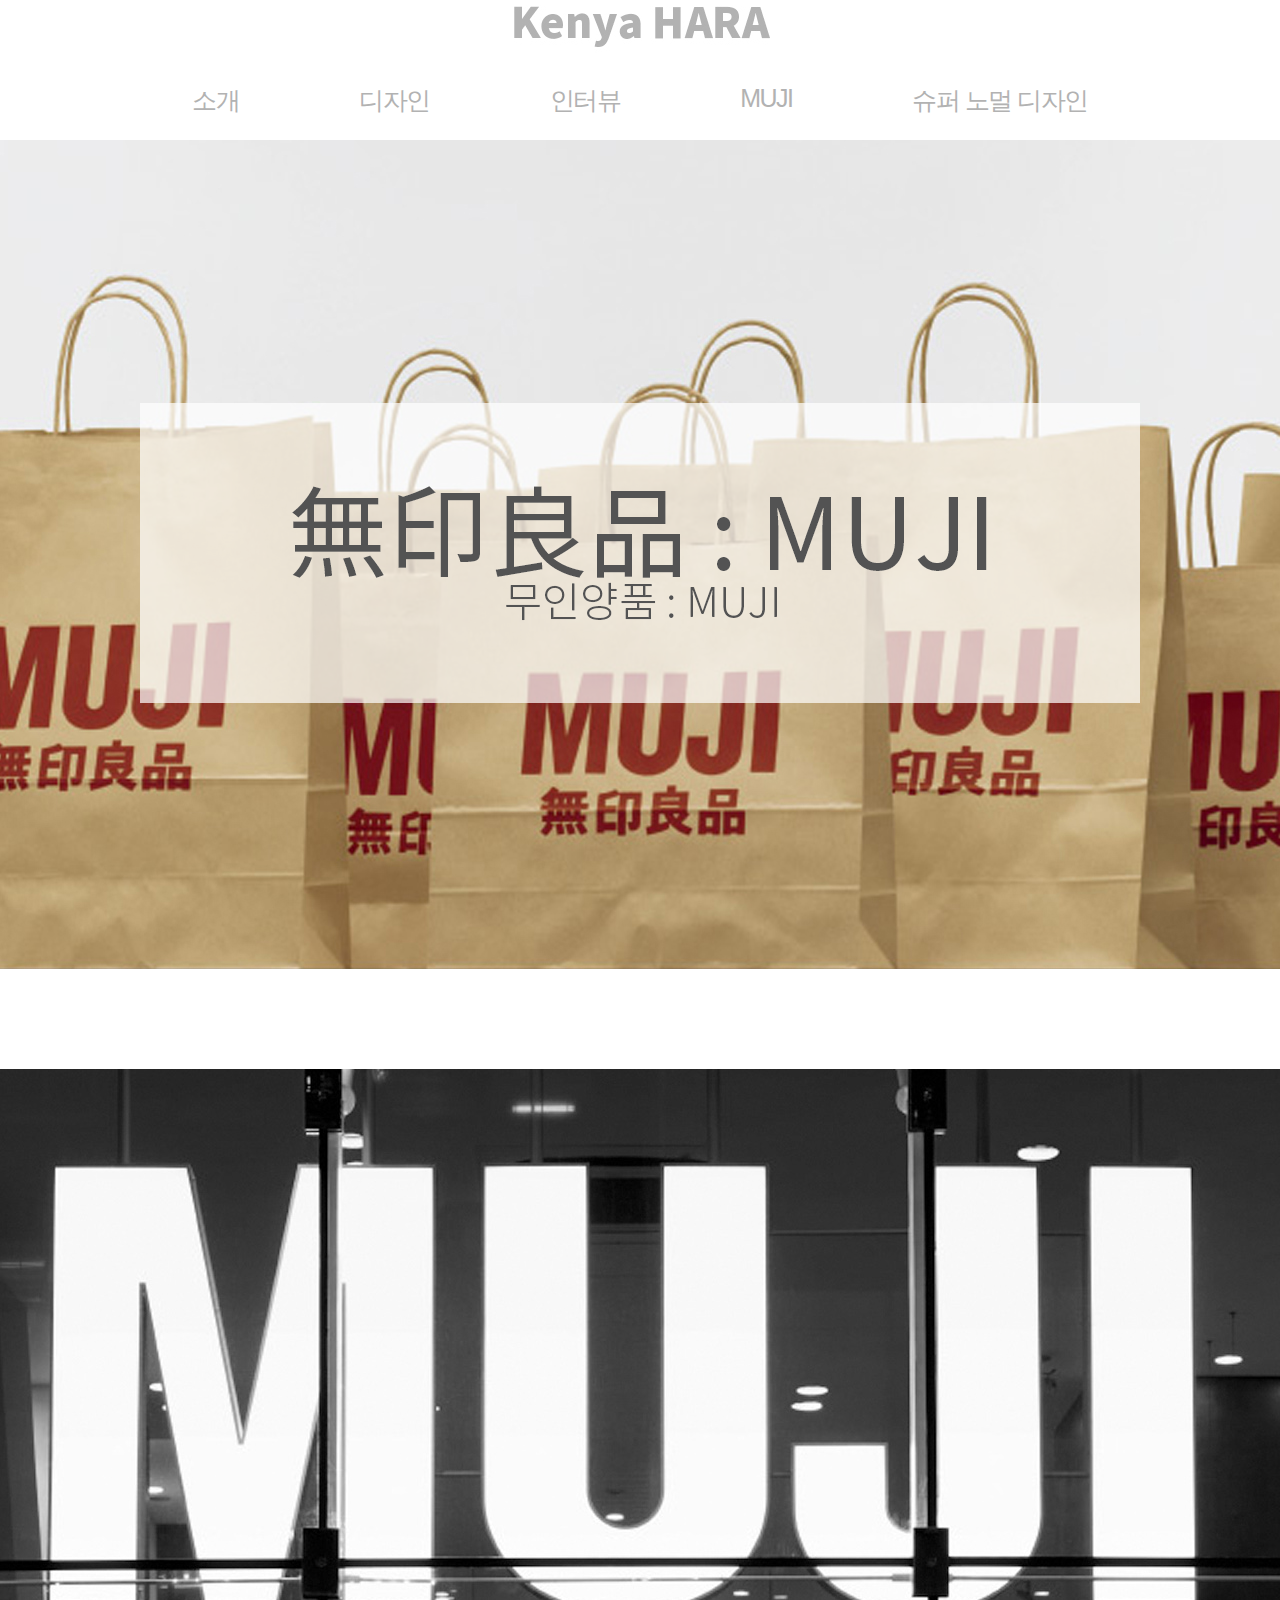
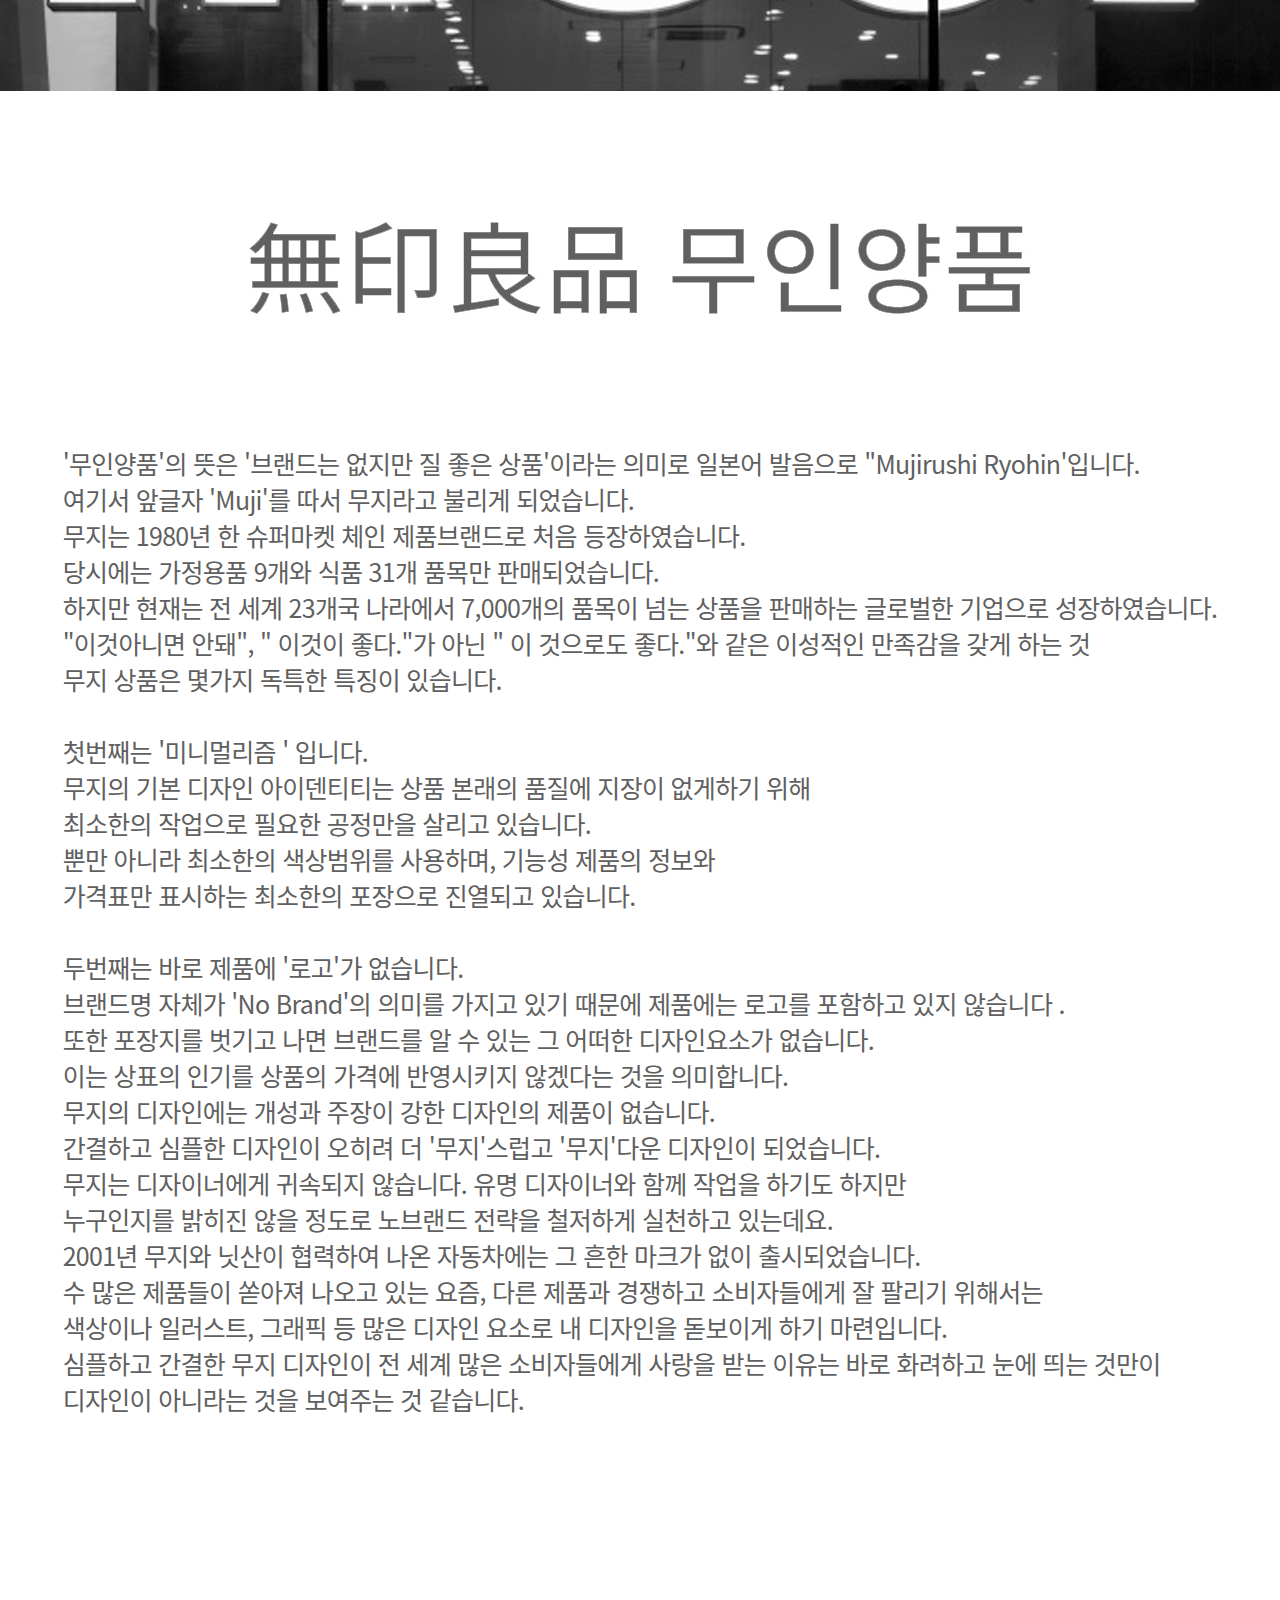
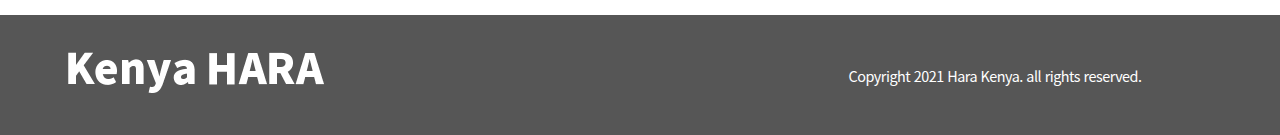
<file: sub04.html>
<!doctype html>
<html lang="ko" dir="ltr">
<head>
	<meta charset="utf-8">
	<title>Hara Kenya</title>
	<link rel="stylesheet" href="css/untitled.css">
</head>

<body>
	<header>
		<li><a href="index.html">
		<img src="img/fhrh.jpg" alt="로고">
			</a></li>
	</header>
	<nav>
		<div class="menu">
        <ul>
          <li><a href="sub01.html">소개</a></li>
          <li><a href="sub02.html">디자인</a></li>
          <li><a href="sub03.html">인터뷰</a></li>
          <li><a href="sub04.html">MUJI</a></li>
          <li><a href="sub05.html">슈퍼 노멀 디자인</a></li>
        </ul>
      </div>
	</nav>
	<section>
				<div class="bg bg1_4 bg_ext">
			<div class="sub_tit">
				<img src="img/submain_logo4.png" alt="">
			</div>
		</div>
				<div class="sub03_wrap">
			<div class="sub03_pic">
				<img src="img/muji.jpg" alt="">
			</div>
			</div>
		<div class="sub04_wrap">
			<div class="sub04_tex1">
				<img src="img/mujin_tx.jpg" alt="">
			</div>
		</div>
		<div class="sub04_wrap2">
			<div class="sub04_word1">
				'무인양품'의 뜻은 '브랜드는 없지만 질 좋은 상품'이라는 의미로 일본어 발음으로 "Mujirushi Ryohin'입니다.<br>
여기서 앞글자 'Muji'를 따서 무지라고 불리게 되었습니다.<br>
무지는 1980년 한 슈퍼마켓 체인 제품브랜드로 처음 등장하였습니다.<br>
당시에는 가정용품 9개와 식품 31개 품목만 판매되었습니다. <br>
하지만 현재는 전 세계 23개국 나라에서 7,000개의 품목이 넘는 상품을 판매하는 글로벌한 기업으로 성장하였습니다.<br>
"이것아니면 안돼", " 이것이 좋다."가 아닌
" 이 것으로도 좋다."와 같은 이성적인 만족감을 갖게 하는 것<br>
무지 상품은 몇가지 독특한 특징이 있습니다.<br>
<br>
첫번째는 '미니멀리즘 ' 입니다.<br>
무지의 기본 디자인 아이덴티티는 상품 본래의 품질에 지장이 없게하기 위해<br>
최소한의 작업으로 필요한 공정만을 살리고 있습니다.<br>
뿐만 아니라 최소한의 색상범위를 사용하며, 기능성 제품의 정보와<br>
가격표만 표시하는 최소한의 포장으로 진열되고 있습니다.<br>
<br>
두번째는 바로 제품에 '로고'가 없습니다.<br>
브랜드명 자체가 'No Brand'의 의미를 가지고 있기 때문에 제품에는 로고를 포함하고 있지 않습니다 .<br>
또한 포장지를 벗기고 나면 브랜드를 알 수 있는 그 어떠한 디자인요소가 없습니다.<br>
이는 상표의 인기를 상품의 가격에 반영시키지 않겠다는 것을 의미합니다.<br>
무지의 디자인에는 개성과 주장이 강한 디자인의 제품이 없습니다. <br>
간결하고 심플한 디자인이 오히려 더 '무지'스럽고 '무지'다운 디자인이 되었습니다. <br>

무지는 디자이너에게 귀속되지 않습니다. 유명 디자이너와 함께 작업을 하기도 하지만<br>
누구인지를 밝히진 않을 정도로 노브랜드 전략을 철저하게 실천하고 있는데요.<br>
 2001년 무지와 닛산이 협력하여 나온 자동차에는 그 흔한 마크가 없이 출시되었습니다.  <br>

수 많은 제품들이 쏟아져 나오고 있는 요즘, 다른 제품과 경쟁하고 소비자들에게 잘 팔리기 위해서는<br>
색상이나 일러스트, 그래픽 등 많은 디자인 요소로 내 디자인을 돋보이게 하기 마련입니다.<br>
​심플하고 간결한 무지 디자인이 전 세계 많은 소비자들에게 사랑을 받는 이유는 바로 화려하고 눈에 띄는 것만이<br>
디자인이 아니라는 것을 보여주는 것 같습니다.

			</div>
		</div>
			</section>
	<footer>
		<div class="footerwrap">
			<div class="footerleft">
				<img src="img/logopng.png" alt="">
			</div>
			<div class="footerrignt">
				Copyright 2021 Hara Kenya. all rights reserved.
			</div>
		</div>
	</footer>
</body>
</html>
</file>
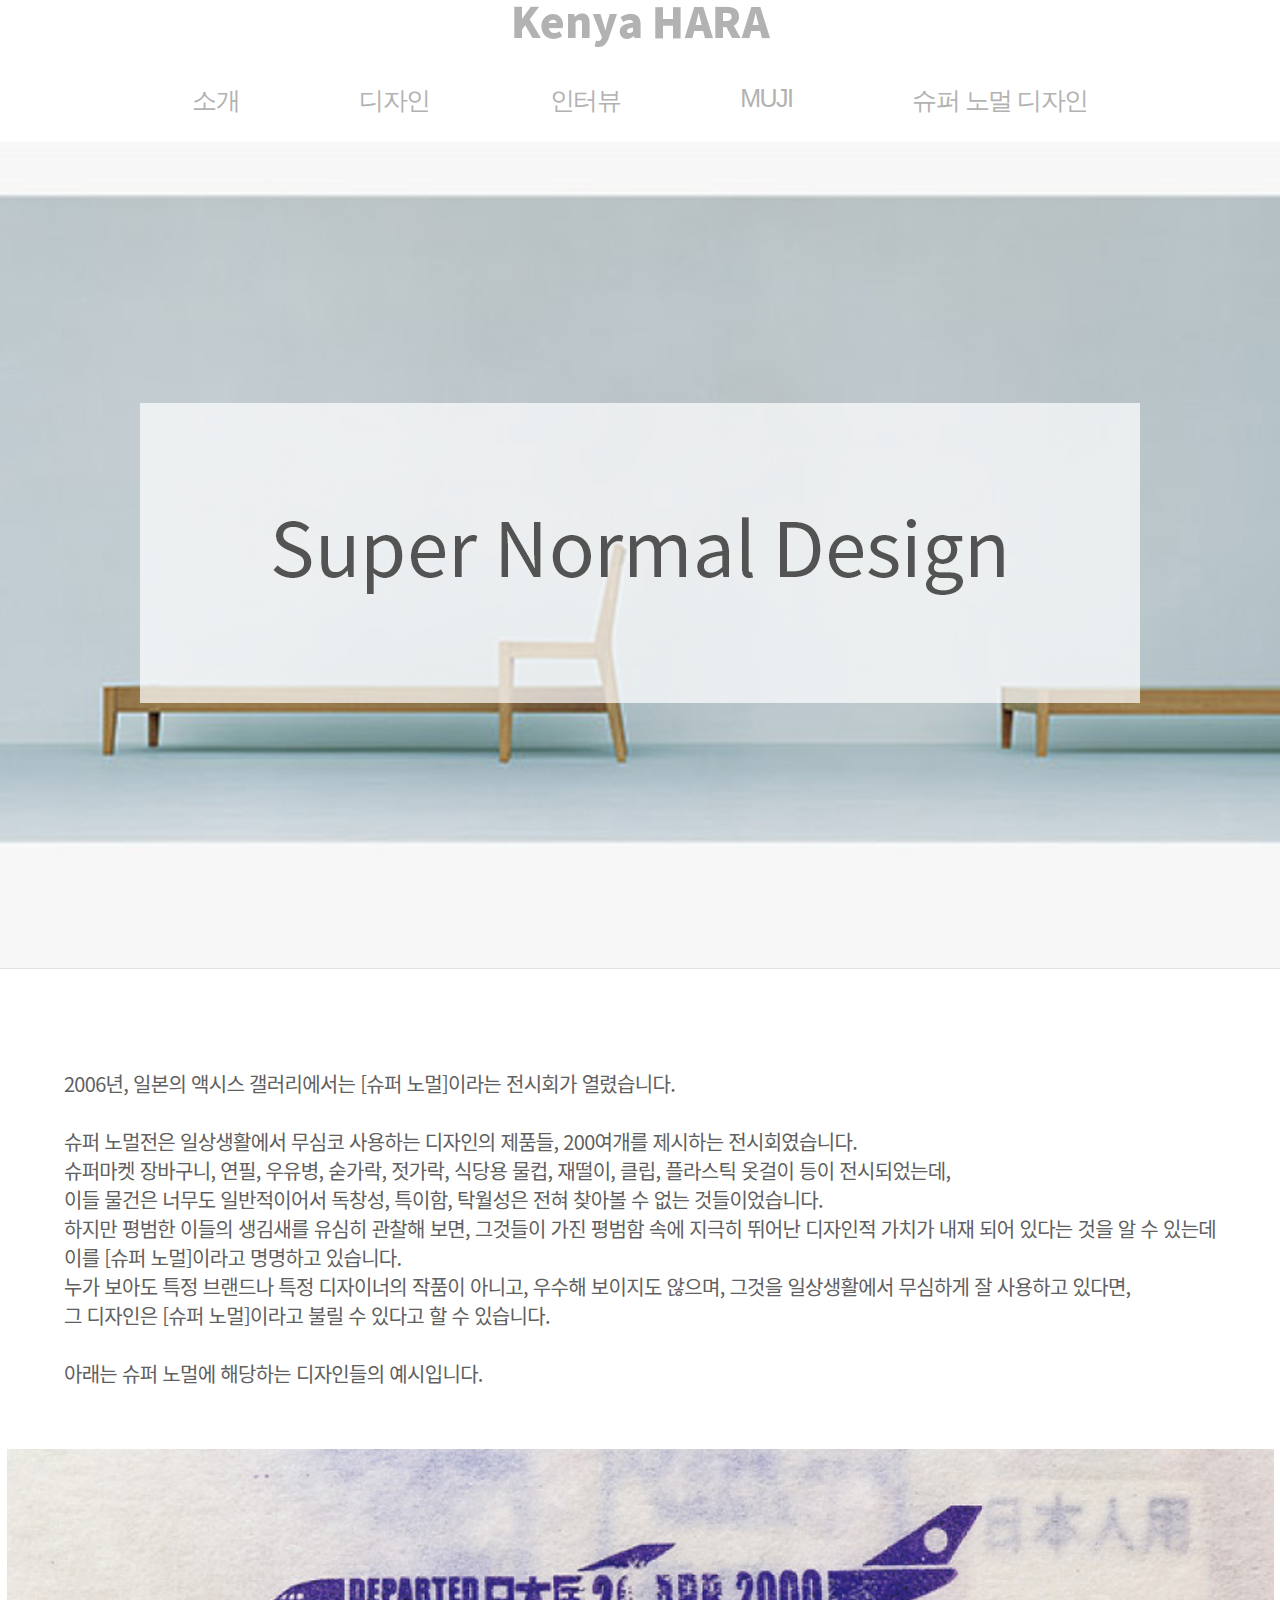
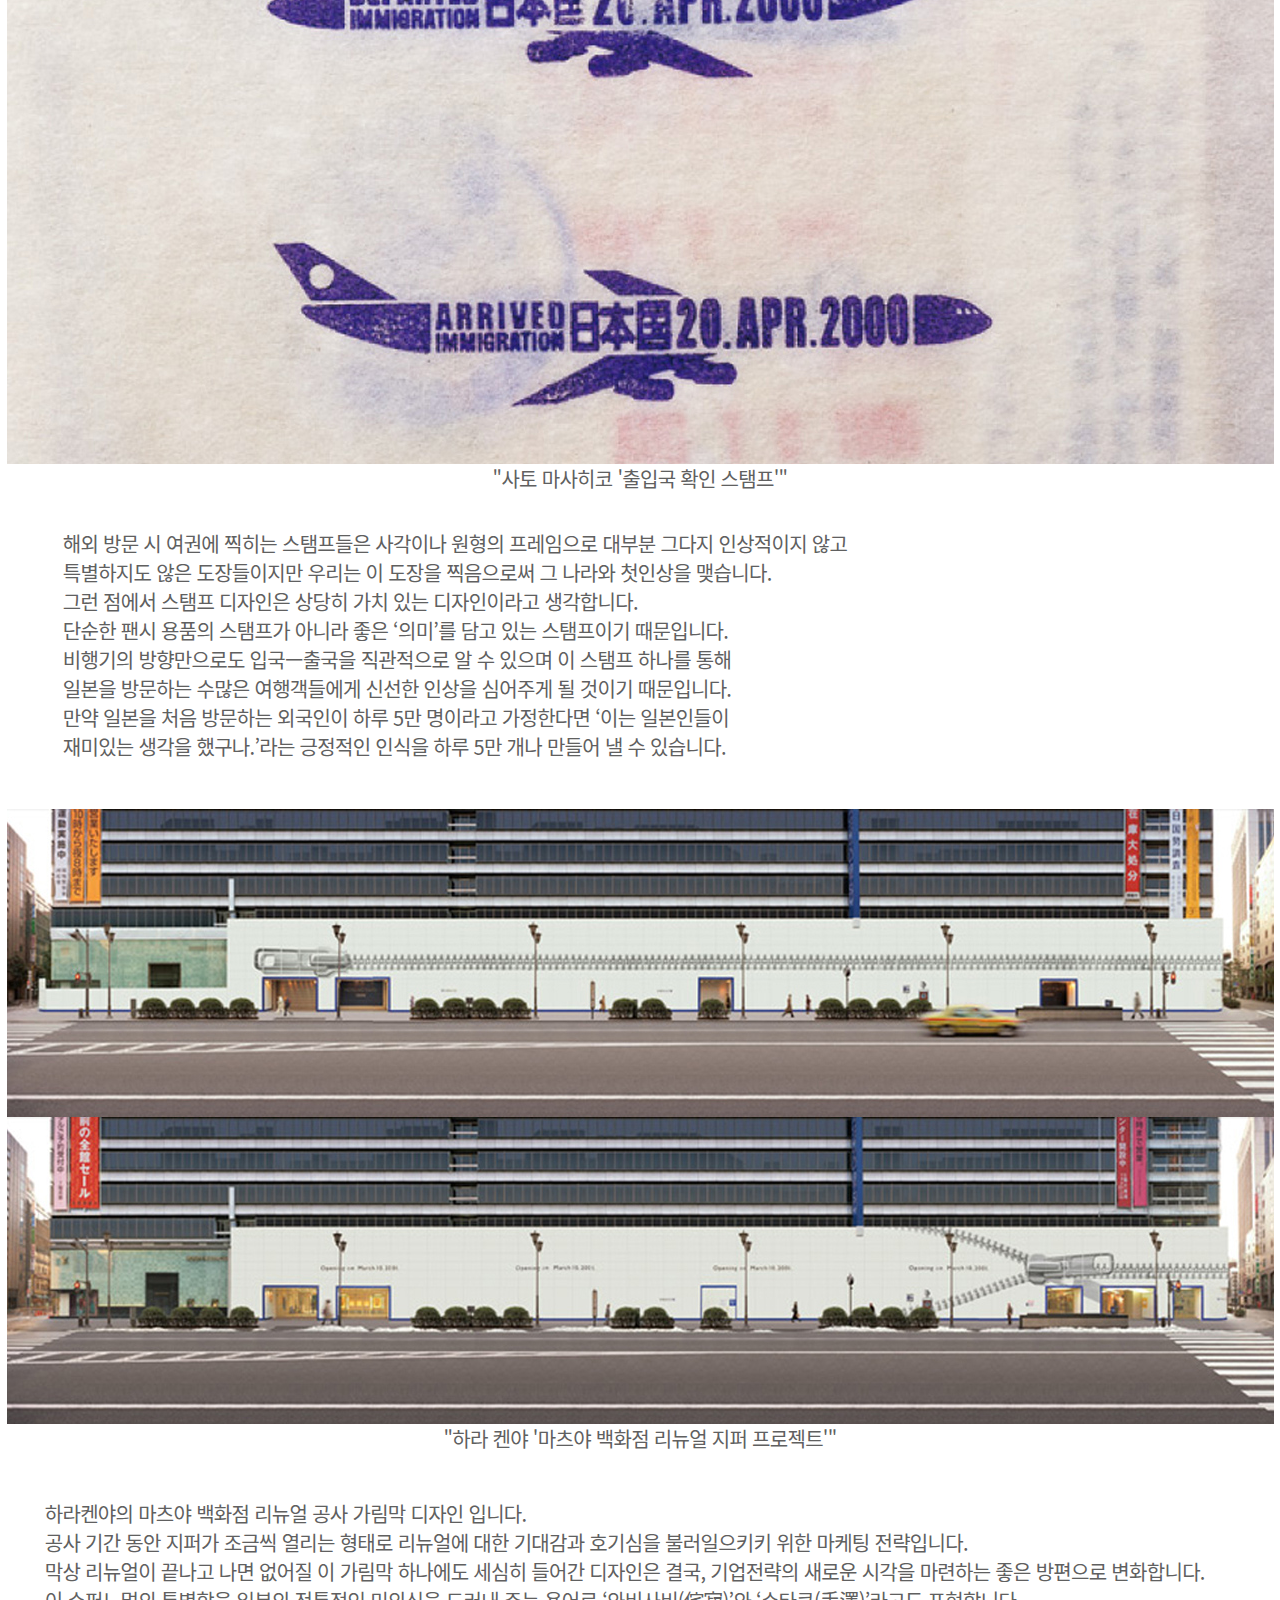
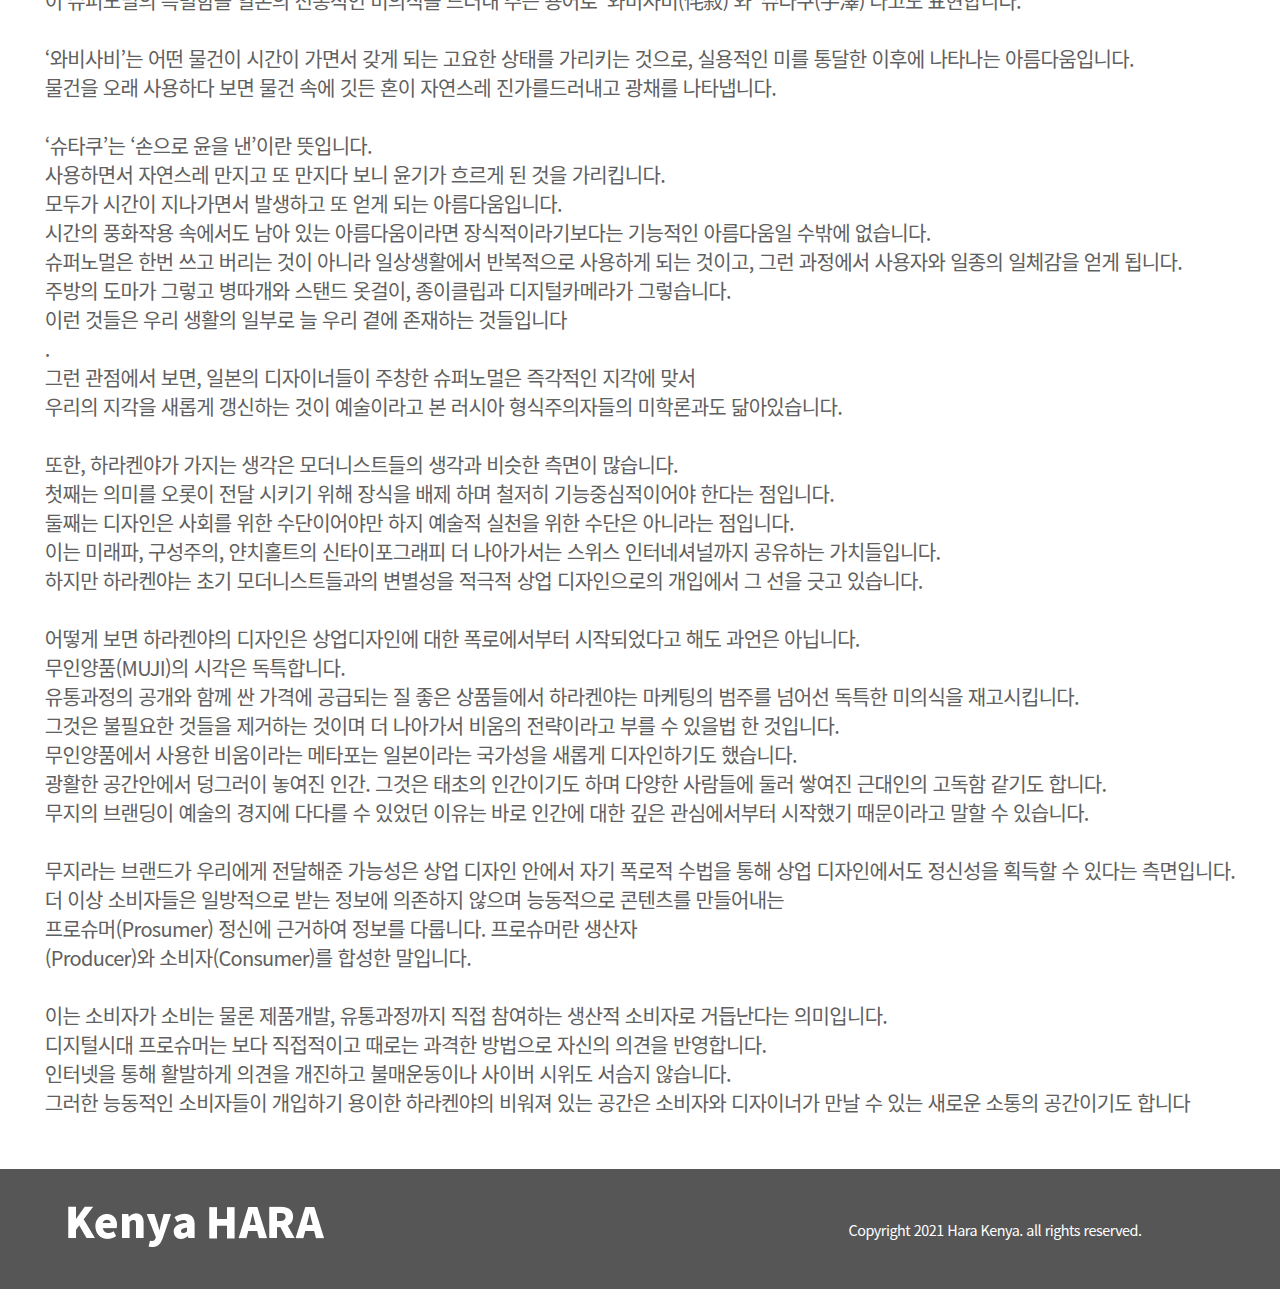
<file: sub05.html>
<!doctype html>
<html lang="ko" dir="ltr">
<head>
	<meta charset="utf-8">
	<title>Hara Kenya</title>
	<link rel="stylesheet" href="css/untitled.css">
</head>

<body>
	<header>
		<li><a href="index.html">
		<img src="img/fhrh.jpg" alt="로고">
			</a></li>
	</header>
	<nav>
		<div class="menu">
        <ul>
          <li><a href="sub01.html">소개</a></li>
          <li><a href="sub02.html">디자인</a></li>
          <li><a href="sub03.html">인터뷰</a></li>
          <li><a href="sub04.html">MUJI</a></li>
          <li><a href="sub05.html">슈퍼 노멀 디자인</a></li>
        </ul>
      </div>
	</nav>
	<section>
						<div class="bg bg1_5 bg_ext">
			<div class="sub_tit">
				<img src="img/submain_logo5.png" alt="">
			</div>
		</div>
		<div class="sub05_wrap1">
			<div class="sub05_tt1">
			2006년, 일본의 액시스 갤러리에서는 [슈퍼 노멀]이라는 전시회가 열렸습니다.<br>
<br>
슈퍼 노멀전은 일상생활에서 무심코 사용하는 디자인의 제품들, 200여개를 제시하는 전시회였습니다.<br>
슈퍼마켓 장바구니, 연필, 우유병, 숟가락, 젓가락, 식당용 물컵, 재떨이, 클립, 플라스틱 옷걸이 등이 전시되었는데,<br>
이들 물건은 너무도 일반적이어서 독창성, 특이함, 탁월성은 전혀 찾아볼 수 없는 것들이었습니다.<br>
하지만 평범한 이들의 생김새를 유심히 관찰해 보면, 그것들이 가진 평범함 속에 지극히 뛰어난 디자인적 가치가 내재 되어 있다는 것을 알 수 있는데<br>
이를 [슈퍼 노멀]이라고 명명하고 있습니다.<br>
누가 보아도 특정 브랜드나 특정 디자이너의 작품이 아니고, 우수해 보이지도 않으며, 그것을 일상생활에서 무심하게 잘 사용하고 있다면,<br>
그 디자인은 [슈퍼 노멀]이라고 불릴 수 있다고 할 수 있습니다.<br>
<br>
아래는 슈퍼 노멀에 해당하는 디자인들의 예시입니다.<br>
			</div>
		</div>
		<div class="sub05_wrap2">
			<div class="sub05_img1">
				<img src="img/supernormal1.jpg" alt="">
			</div>
		</div>
		<div class="sub05_wrap2_1">
			<div class="sub05_mtt1">
			"사토 마사히코 '출입국 확인 스탬프'"
			</div>
		</div>
		<div class="sub05_wrap3">
			<div class="sub05_tt2">
			해외 방문 시 여권에 찍히는 스탬프들은 사각이나 원형의 프레임으로 대부분 그다지 인상적이지 않고<br>
특별하지도 않은 도장들이지만 우리는 이 도장을 찍음으로써 그 나라와 첫인상을 맺습니다.<br>
그런 점에서 스탬프 디자인은 상당히 가치 있는 디자인이라고 생각합니다.<br>단순한 팬시 용품의 스탬프가 아니라 좋은 ‘의미’를 담고 있는 스탬프이기 때문입니다.<br>
비행기의 방향만으로도 입국ㅡ출국을 직관적으로 알 수 있으며 이 스탬프 하나를 통해 <br>일본을 방문하는 수많은 여행객들에게 신선한 인상을 심어주게 될 것이기 때문입니다.<br>
만약 일본을 처음 방문하는 외국인이 하루 5만 명이라고 가정한다면 ‘이는 일본인들이<br> 재미있는 생각을 했구나.’라는 긍정적인 인식을 하루 5만 개나 만들어 낼 수 있습니다.<br>
			</div>
		</div>
		<div class="sub05_wrap4">
			<div class="sub05_img2">
				<img src="img/suoernormal2.jpg" alt="">
			</div>
		</div>
				<div class="sub05_wrap2_2">
			<div class="sub05_mtt2">
			"하라 켄야 '마츠야 백화점 리뉴얼 지퍼 프로젝트'"
			</div>
		</div>
		<div class="sub05_wrap5">
			<div class="sub05_tt3">
				하라켄야의 마츠야 백화점 리뉴얼 공사 가림막 디자인 입니다.<br>
공사 기간 동안 지퍼가 조금씩 열리는 형태로 리뉴얼에 대한 기대감과 호기심을 불러일으키키 위한 마케팅 전략입니다.<br>
막상 리뉴얼이 끝나고 나면 없어질 이 가림막 하나에도 세심히 들어간 디자인은 결국, 기업전략의 새로운 시각을 마련하는 좋은 방편으로 변화합니다.<br>
이 슈퍼노멀의 특별함을 일본의 전통적인 미의식을 드러내 주는 용어로 ‘와비사비(侘寂)’와 ‘슈타쿠(手澤)’라고도 표현합니다.<br>
<br>
‘와비사비’는 어떤 물건이 시간이 가면서 갖게 되는 고요한 상태를 가리키는 것으로, 실용적인 미를 통달한 이후에 나타나는 아름다움입니다.<br>
물건을 오래 사용하다 보면 물건 속에 깃든 혼이 자연스레 진가를드러내고 광채를 나타냅니다.<br>
<br>
‘슈타쿠’는 ‘손으로 윤을 낸’이란 뜻입니다.<br>
사용하면서 자연스레 만지고 또 만지다 보니 윤기가 흐르게 된 것을 가리킵니다.<br>
모두가 시간이 지나가면서 발생하고 또 얻게 되는 아름다움입니다.<br>
시간의 풍화작용 속에서도 남아 있는 아름다움이라면 장식적이라기보다는 기능적인 아름다움일 수밖에 없습니다.<br>
슈퍼노멀은 한번 쓰고 버리는 것이 아니라 일상생활에서 반복적으로 사용하게 되는 것이고, 그런 과정에서 사용자와 일종의 일체감을 얻게 됩니다.<br>
주방의 도마가 그렇고 병따개와 스탠드 옷걸이, 종이클립과 디지털카메라가 그렇습니다.<br>
이런 것들은 우리 생활의 일부로 늘 우리 곁에 존재하는 것들입니다<br>.
<br>
그런 관점에서 보면, 일본의 디자이너들이 주창한 슈퍼노멀은 즉각적인 지각에 맞서<br>
우리의 지각을 새롭게 갱신하는 것이 예술이라고 본 러시아 형식주의자들의 미학론과도 닮아있습니다.<br>
<br>
또한, 하라켄야가 가지는 생각은 모더니스트들의 생각과 비슷한 측면이 많습니다.<br>
첫째는 의미를 오롯이 전달 시키기 위해 장식을 배제 하며 철저히 기능중심적이어야 한다는 점입니다.<br>
둘째는 디자인은 사회를 위한 수단이어야만 하지 예술적 실천을 위한 수단은 아니라는 점입니다.<br>
이는 미래파, 구성주의, 얀치홀트의 신타이포그래피 더 나아가서는 스위스 인터네셔널까지 공유하는 가치들입니다.<br>
하지만 하라켄야는 초기 모더니스트들과의 변별성을 적극적 상업 디자인으로의 개입에서 그 선을 긋고 있습니다.<br>
<br>

어떻게 보면 하라켄야의 디자인은 상업디자인에 대한 폭로에서부터 시작되었다고 해도 과언은 아닙니다.<br>
무인양품(MUJI)의 시각은 독특합니다.<br>
유통과정의 공개와 함께 싼 가격에 공급되는 질 좋은 상품들에서 하라켄야는 마케팅의 범주를 넘어선 독특한 미의식을 재고시킵니다.<br>
그것은 불필요한 것들을 제거하는 것이며 더 나아가서 비움의 전략이라고 부를 수 있을법 한 것입니다.<br>
무인양품에서 사용한 비움이라는 메타포는 일본이라는 국가성을 새롭게 디자인하기도 했습니다.<br>
광활한 공간안에서 덩그러이 놓여진 인간. 그것은 태초의 인간이기도 하며 다양한 사람들에 둘러 쌓여진 근대인의 고독함 같기도 합니다.<br>
무지의 브랜딩이 예술의 경지에 다다를 수 있었던 이유는 바로 인간에 대한 깊은 관심에서부터 시작했기 때문이라고 말할 수 있습니다.<br>
<br>

무지라는 브랜드가 우리에게 전달해준 가능성은 상업 디자인 안에서 자기 폭로적 수법을 통해 상업 디자인에서도 정신성을 획득할 수 있다는 측면입니다.<br>
더 이상 소비자들은 일방적으로 받는 정보에 의존하지 않으며 능동적으로 콘텐츠를 만들어내는<br>
프로슈머(Prosumer) 정신에 근거하여 정보를 다룹니다. 프로슈머란 생산자<br>(Producer)와 소비자(Consumer)를 합성한 말입니다.<br>
<br>

이는 소비자가 소비는 물론 제품개발, 유통과정까지 직접 참여하는 생산적 소비자로 거듭난다는 의미입니다.<br>
디지털시대 프로슈머는 보다 직접적이고 때로는 과격한 방법으로 자신의 의견을 반영합니다.<br>
인터넷을 통해 활발하게 의견을 개진하고 불매운동이나 사이버 시위도 서슴지 않습니다.<br>
그러한 능동적인 소비자들이 개입하기 용이한 하라켄야의 비워져 있는 공간은 소비자와 디자이너가 만날 수 있는 새로운 소통의 공간이기도 합니다

			</div>
		</div>
			</section>
	<footer>
		<div class="footerwrap">
			<div class="footerleft">
				<img src="img/logopng.png" alt="">
			</div>
			<div class="footerrignt">
				Copyright 2021 Hara Kenya. all rights reserved.
			</div>
		</div>
	</footer>
</body>
</html>
</file>
<file: css/untitled.css>
/* css document */
*{margin: 0; padding: 0; text-decoration: none; list-style: none;}
body{background-color: white;}
header {
	background-color: white;
	height: 60px;
	display: flex;
	justify-content: center;
	align-items: center;
}
nav {background-color: white; height: 80px;
	 display: flex;
  justify-content: center;
  align-items: center;
}

.menu{
  width: 1024px;
  border: 0px solid #ffffff;
  display: flex;
  justify-content: center;}

ul{list-style: none;}

li{
  float: left;
  margin: 10px 60px;
  font-family: 'Noto Sans KR', sans-serif;
  font-size: 25px;
  font-weight: 500;
  letter-spacing: -1.5px;

}
li > a{color: #b2b2b2}
li > a:hover{color: #292929}


.bg{height: 829px; background-size: cover; background-position: center;}
.bg2{height: 677px; background-size: cover; background-position: center;}

.bg1{background-image: url("../img/haramain.jpg");}
	.bg1_1{background-image: url("../img/sub_main1.jpg")}
	.bg1_2{background-image: url("../img/sub_main2.jpg")}
	.bg1_3{background-image: url("../img/sub_main3.jpg")}
	.bg1_4{background-image: url("../img/sub_main4.jpg")}
	.bg1_5{background-image: url("../img/sub_main5.jpg")}

.bg2{background-image: url("../img/mainsub.jpg");
	height: 677px; background-size: cover; background-position: center;
}
.bg3{background-image: url("../img/mainsub3.jpg");
	height: 677px; background-size: cover; background-position: center;
}
.bg4{background-image: url("../img/mainsub4.jpg");
	height: 677px; background-size: cover; background-position: center;
}
.bg5{background-image: url("../img/mainsub2.jpg");
	height: 677px; background-size: cover; background-position: center;
}
.bg6{background-image: url("../img/mainsub5.jpg");
	height: 677px; background-size: cover; background-position: center;
}

.tit1{position: relative; display: inline-block; border: 0px solid red; height: 130px; left: 60%; top: 30%; transform: translateX(-0%)translateY(-0%);}


.bg_ext{display: flex; justify-content: center; align-items: center;}

footer{height: 120px; width: 100%; background-color:#565656;}

.footerwrap{border: 0px solid blue; width: 100%; height: 60px; display: flex; justify-content: center; align-items: center;transform: translateX(0%) translateY(0%);}
.footerleft{display: inline-block;margin-top: 60px;transform: translateX(-100%) translateY(0%);left: 0%;top: 20%;}
.footerrignt{display: inline-block; font-family: "Noto Sans CJK KR"; font-weight: 200; letter-spacing: -0.5px; color: #ffffff; font-size: 0.9rem;left:30%; top: 20%; margin-top: 60px; transform: translateX(70%) translateY(0%);}

/*sub title1*/
.sub_tit{}
.sub01_body{width: 100%; height: 1400px; display: flex; justify-content: center; background-color: white;align-content: center;}
.sub01_pic1{margin: 200px;}
.sub01_body2{width: 100%; height: 87px; display: flex; justify-content: center; background-color: white; align-content: center;}
.sub01_title{transform: translateX(-70%) translateY(0%);}
.sub01_body3{width: 100%; height: 280px; display: flex; justify-content: center; background-color: white; align-content: center;}
.sub01_word1{font-family: "Noto Sans CJK KR"; font-size: 30px; margin-top: 30px; color: #606060; transform: translateX(-15%) translateY(0%);}
.sub01_body4{width: 100%; height: 1665px; background-color: white; justify-content: center; display: flex; align-content: center;}

	
/*sub title2*/
.sub02_wrap1{width: 100%; height: 850px; background-color:white; display: flex; justify-content: center; }
.sub2_img1{margin-left: 80px; margin-top: 200px; justify-content: center;}

.container1{width: 100%; height: 383px; background-color:white;display: flex; justify-content: center;}
.pic1{margin-left: 80px;margin-right: 46px;}
.pic2{margin-right: 46px;}
.pic3{margin-right: 46px;}
.pic4{margin-right: 46px;}

.sub02_wrap2{width: 100%; height: 830px; background-color:white; display: flex; justify-content: center;align-content: center;}
.sub2_img2{margin-left: 70px; transform: translateX(0%) translateY(0%); margin-top: 100px;}

.sub02_wrap3{width: 100%; height: 830px; background-color: white; display: flex; justify-content: center;align-content: center;}
.sub2_img3{margin-left: 70px; transform: translateX(0%) translateY(0%);}

.sub02_wrap4{width: 100%; height: 830px; background-color: white; display: flex; justify-content: center;align-content: center;}
.sub2_img4{margin-left: 70px; transform: translateX(0%) translateY(0%); margin-top: 100px;}

.sub02_wrap5{width: 100%; height: 830px; background-color:white; display: flex; justify-content: center;align-content: center;}
.sub2_img5{margin-left: 70px; transform: translateX(0%) translateY(0%);}

/*sub title3*/
.sub03_wrap{width: 100%; height: 100%; display: flex; justify-content: center; background-color: white;}
.sub03_pic{padding-top: 100px;}

.sub03_wrap2{width: 100%; height: 100px; background-color:white; justify-content: center; display: flex; }
.sub03_q1{border: 0 solid red; position: relative; text-align:left;  font-family: "Noto Sans CJK KR";font-weight: 400; letter-spacing: -0.7px; font-size: 25px;color: #606060; line-height: 34px; margin-right: 600px; margin-top: 20px; transform: translateX(0%) translateY(0%);}

.sub03_wrap3 {width: 100%; height: 265px; background-color:white; display: flex; justify-content: center;}
.sub03_a1{width: 1200px;height: 150px; border: 0 solid red;background-color:#E0E0E0; position: relative; text-align: left; align-content: center; align-items: center;font-family: "Noto Sans CJK KR"; font-weight: 400; letter-spacing: -0.5px; font-size: 18px; color: #606060;line-height: 25px;padding-left: 100px;padding-top: 30px; padding-bottom: 30px;margin-top: 30px;margin-bottom: 50px;}

.sub03_wrap4{width: 100%; height: 130px; background-color:white; justify-content: center; display: flex; }
.sub03_q2{border: 0 solid red; position: relative; text-align:left;  font-family: "Noto Sans CJK KR";font-weight: 400; letter-spacing: -0.7px; font-size: 25px;color: #606060; line-height: 34px; margin-right: 250px; margin-top: 20px; transform: translateX(0%) translateY(0%);}

.sub03_wrap5 {width: 100%; height: 490px; background-color:white; display: flex; justify-content: center;}
.sub03_a2{width: 1200px;height: 375px; border: 0 solid red;background-color:#E0E0E0; position: relative; text-align: left; align-content: center; align-items: center;font-family: "Noto Sans CJK KR"; font-weight: 400; letter-spacing: -0.5px; font-size: 18px; color: #606060;line-height: 25px;padding-left: 100px;padding-top: 30px; padding-bottom: 30px;margin-top: 30px;margin-bottom: 50px;}

.sub03_wrap6{width: 100%; height: 100px; background-color: white; justify-content: center; display: flex; }
.sub03_q3{border: 0 solid red; position: relative; text-align:left;  font-family: "Noto Sans CJK KR";font-weight: 400; letter-spacing: -0.7px; font-size: 25px;color: #606060; line-height: 34px; margin-right: 1020px; margin-top: 20px; transform: translateX(0%) translateY(0%);}

.sub03_wrap7 {width: 100%; height: 435px; background-color: white; display: flex; justify-content: center;}
.sub03_a3{width: 1200px;height: 325px; border: 0 solid red;background-color:#E0E0E0; position: relative; text-align: left; align-content: center; align-items: center;font-family: "Noto Sans CJK KR"; font-weight: 400; letter-spacing: -0.5px; font-size: 18px; color: #606060;line-height: 25px;padding-left: 100px;padding-top: 30px; padding-bottom: 30px;margin-top: 30px;margin-bottom: 50px;}

.sub03_wrap8{width: 100%; height: 100px; background-color: white; justify-content: center; display: flex; }
.sub03_q4{border: 0 solid red; position: relative; text-align:left;  font-family: "Noto Sans CJK KR";font-weight: 400; letter-spacing: -0.7px; font-size: 25px;color: #606060; line-height: 34px; margin-right: 275px; margin-top: 20px; transform: translateX(0%) translateY(0%);}

.sub03_wrap9 {width: 100%; height: 500px; background-color:white; display: flex; justify-content: center;}
.sub03_a4{width: 1200px;height: 390px; border: 0 solid red;background-color:#E0E0E0; position: relative; text-align: left; align-content: center; align-items: center;font-family: "Noto Sans CJK KR"; font-weight: 400; letter-spacing: -0.5px; font-size: 18px; color: #606060;line-height: 25px;padding-left: 100px;padding-top: 30px; padding-bottom: 30px;margin-top: 30px;margin-bottom: 50px;}

.sub03_wrap10{width: 100%; height: 100px; background-color: white; justify-content: center; display: flex; }
.sub03_q5{border: 0 solid red; position: relative; text-align:left;  font-family: "Noto Sans CJK KR";font-weight: 400; letter-spacing: -0.7px; font-size: 25px;color: #606060; line-height: 34px; margin-right: 275px; margin-top: 20px; transform: translateX(0%) translateY(0%);}

.sub03_wrap11 {width: 100%; height: 520px; background-color: white; display: flex; justify-content: center;}
.sub03_a5{width: 1200px;height: 410px; border: 0 solid red;background-color:#E0E0E0; position: relative; text-align: left; align-content: center; align-items: center;font-family: "Noto Sans CJK KR"; font-weight: 400; letter-spacing: -0.5px; font-size: 18px; color: #606060;line-height: 25px;padding-left: 100px;padding-top: 30px; padding-bottom: 30px;margin-top: 30px;margin-bottom: 50px;}

.sub03_wrap12{width: 100%; height: 100px; background-color:white; justify-content: center; display: flex; }
.sub03_q6{border: 0 solid red; position: relative; text-align:left;  font-family: "Noto Sans CJK KR";font-weight: 400; letter-spacing: -0.7px; font-size: 25px;color: #606060; line-height: 34px; margin-right: 425px; margin-top: 20px; transform: translateX(0%) translateY(0%);}

.sub03_wrap13 {width: 100%; height: 400px; background-color: white; display: flex; justify-content: center;}
.sub03_a6{width: 1200px;height: 200px; border: 0 solid red;background-color:#E0E0E0; position: relative; text-align: left; align-content: center; align-items: center;font-family: "Noto Sans CJK KR"; font-weight: 400; letter-spacing: -0.5px; font-size: 18px; color: #606060;line-height: 25px;padding-left: 100px;padding-top: 30px; padding-bottom: 30px;margin-top: 30px;margin-bottom: 50px;}

/*sub title4*/
.sub04_wrap{width: 100%; height: 300px; background-color: white; display: flex; justify-content: center;margin-top: 20px;}
.sub04_tex1{margin-top:75px;}

.sub04_wrap2{width:100%; height: 1200px; background-color: white; display: flex; justify-content: center;}
.sub04_word1{font-family: "Noto Sans CJK KR"; font-weight: 300; letter-spacing: -0.7px;font-size: 25px;color: #606060;margin-top: 30px;}

/*sub title5*/
.sub05_wrap1{width: 100%; height: 340px; background-color: white; display: flex; justify-content: center;margin-top: 100px; margin-bottom: 40px;}
.sub05_tt1{font-family: "Noto Sans CJK KR"; font-weight: 300; letter-spacing: -0.7px;font-size: 20px;color: #606060;text-align: left;}

.sub05_wrap2{width: 100%; height: 615px; background-color: white; display: flex; justify-content: center;}

.sub05_wrap2_1{width:100%; height: 25px; background-color: white; display: flex; justify-content: center;}
.sub05_mtt1{font-family: "Noto Sans CJK KR"; font-weight: 300; letter-spacing: -0.7px;font-size: 20px;color: #606060;text-align: center;}

.sub05_wrap3{width: 100%; height: 260px; background-color: white; display: flex; justify-content: center;margin-top:40px; margin-bottom: 20px;}
.sub05_tt2{font-family: "Noto Sans CJK KR"; font-weight: 300; letter-spacing: -0.7px;font-size: 20px;color: #606060;text-align: left;margin-right: 370px}

.sub05_wrap4{width: 100%; height: 615px; background-color: white; display: flex; justify-content: center;}

.sub05_wrap2_2{width:100%; height: 25px; background-color: white; display: flex; justify-content: center;}
.sub05_mtt2{font-family: "Noto Sans CJK KR"; font-weight: 300; letter-spacing: -0.7px;font-size: 20px;color: #606060;text-align: center;}

.sub05_wrap5{width: 100%; height: 1300px; background-color:white; display: flex; justify-content: center;margin-top: 20px;}
.sub05_tt3{font-family: "Noto Sans CJK KR"; font-weight: 300; letter-spacing: -0.7px;font-size: 20px;color: #606060;text-align: left;margin-top: 30px;}
</file>
